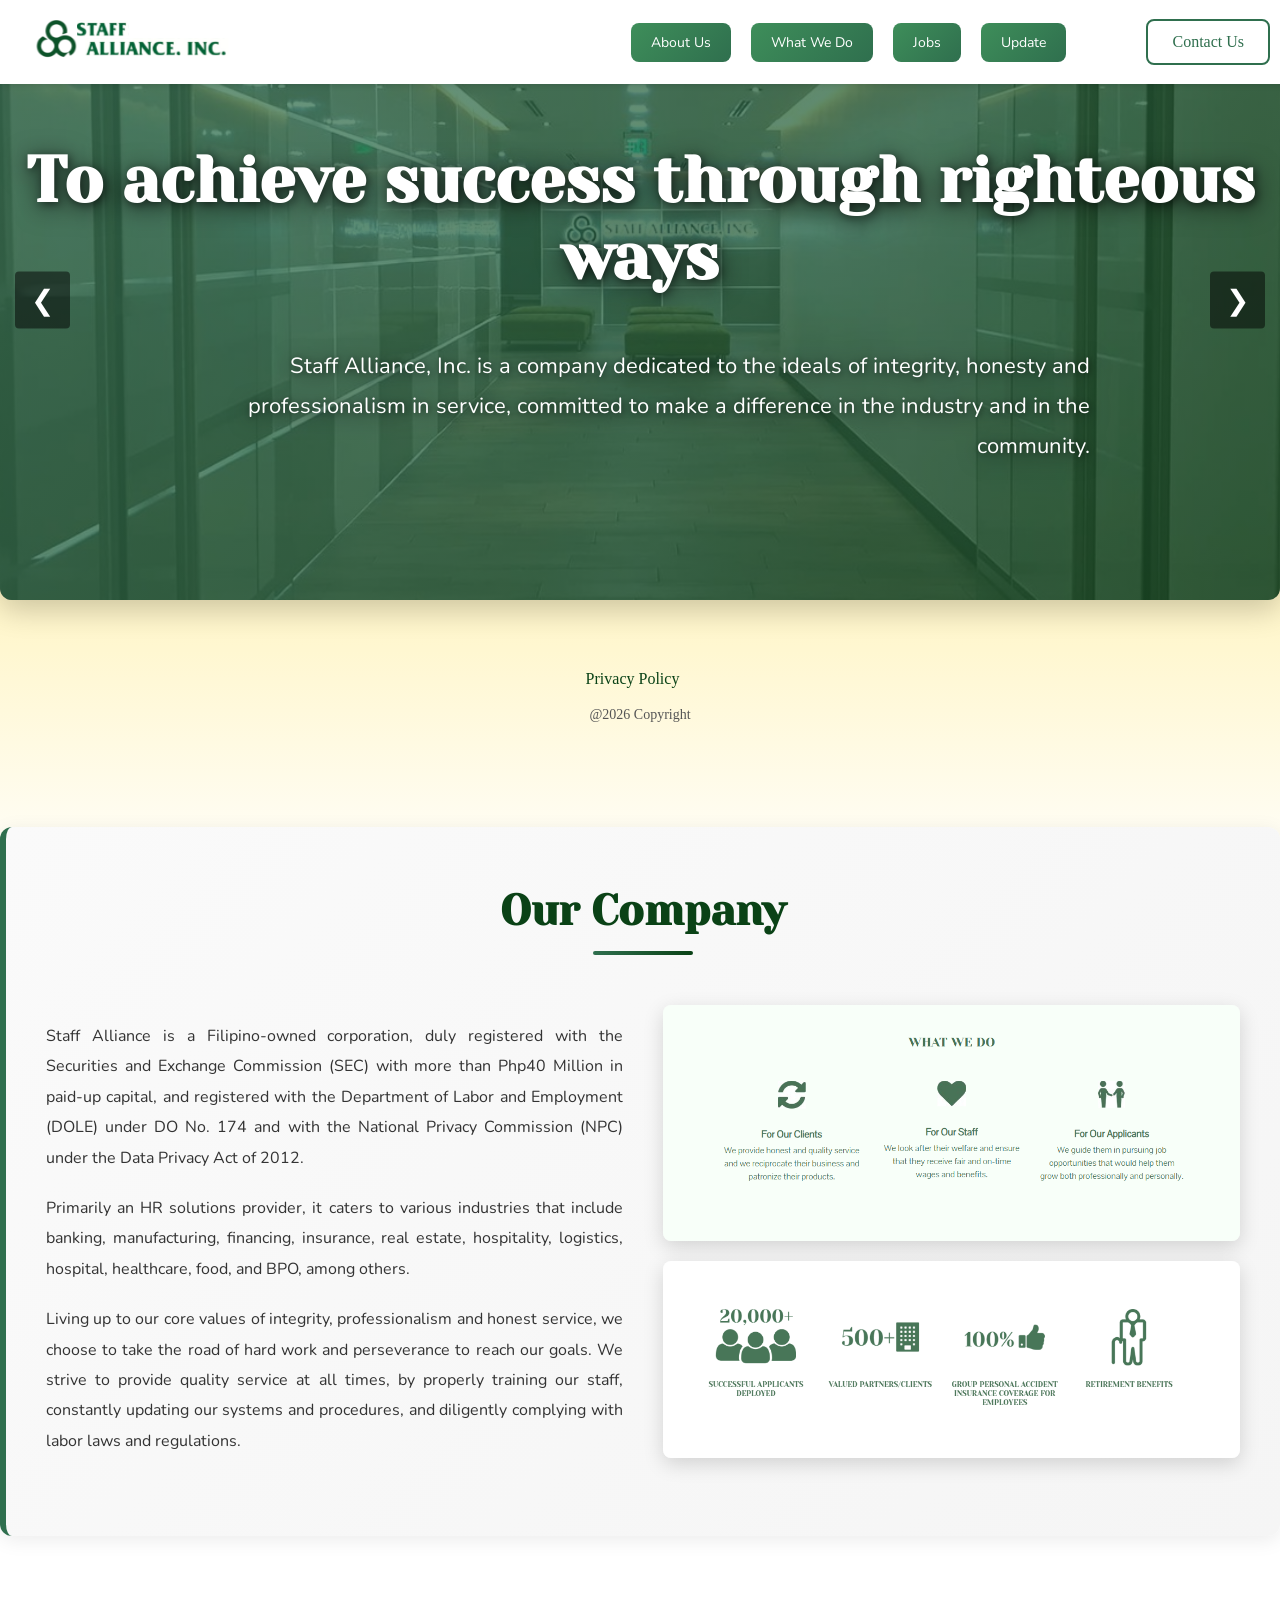
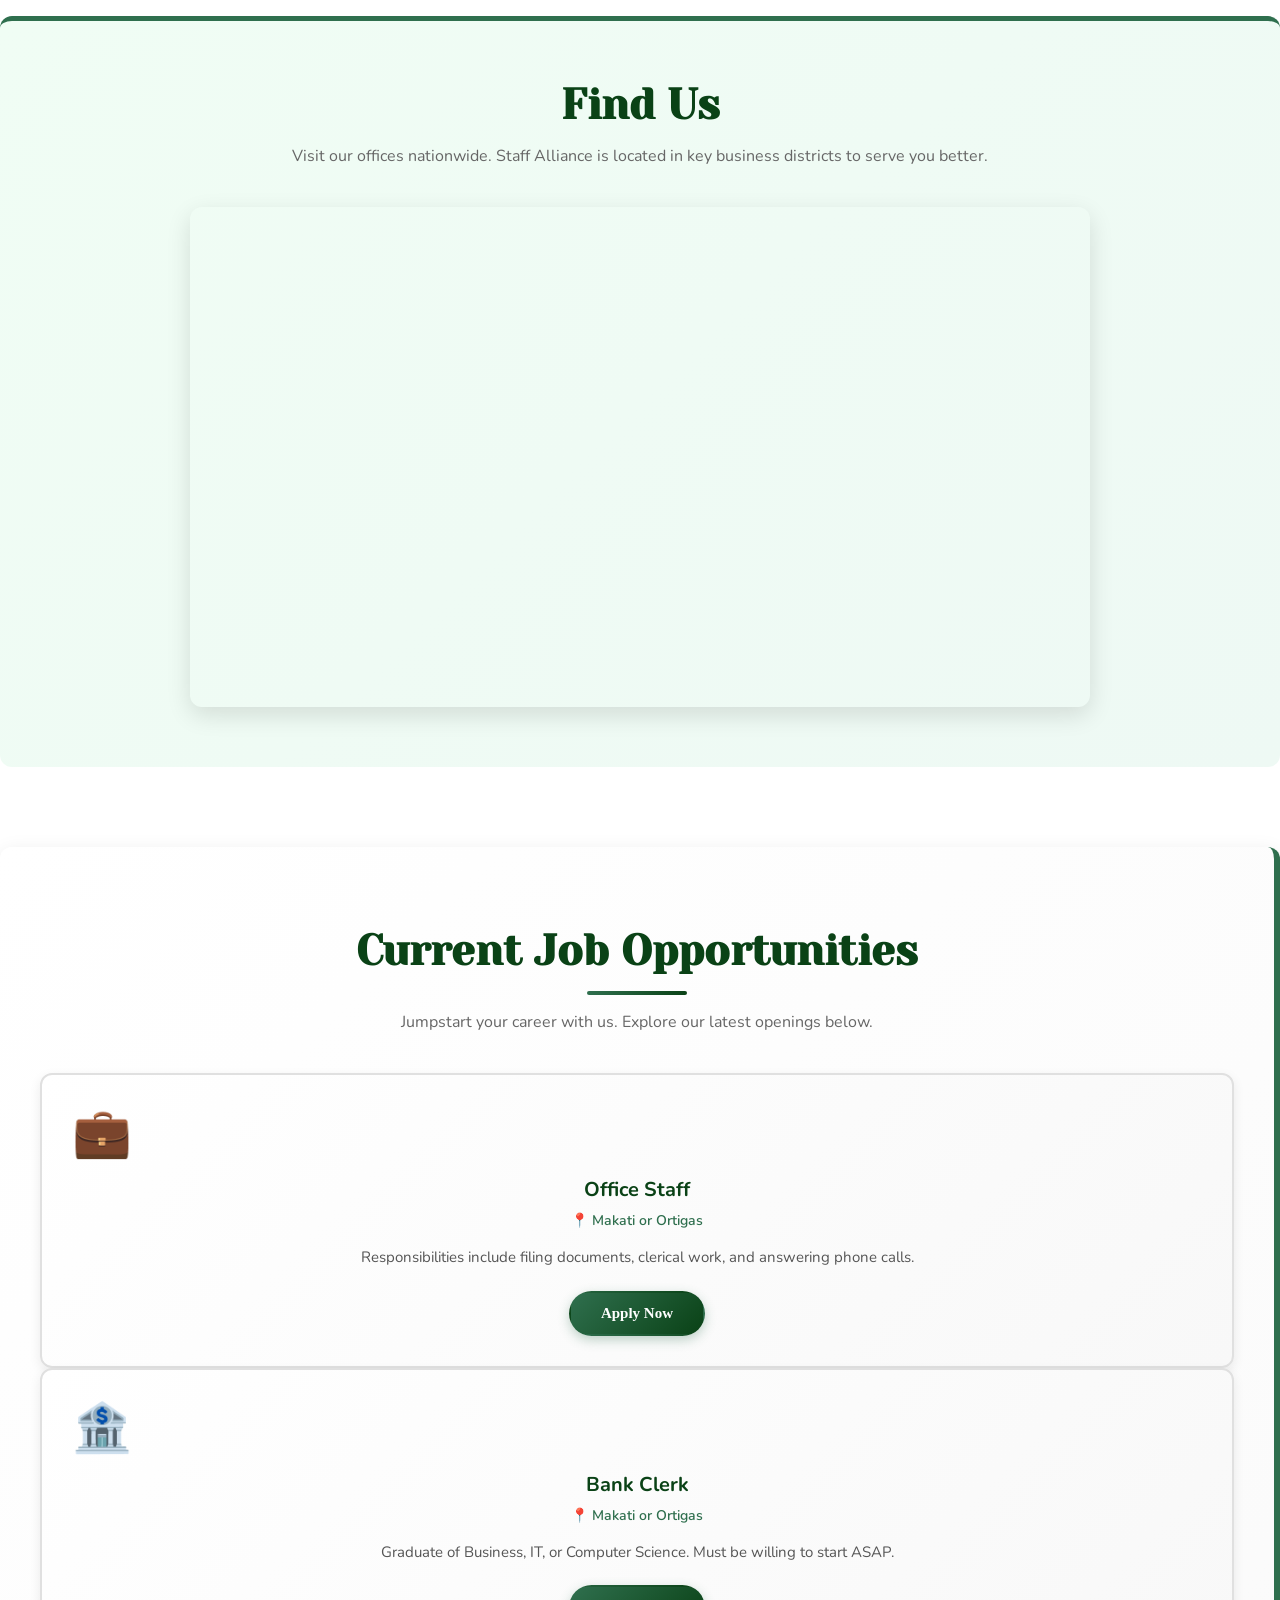
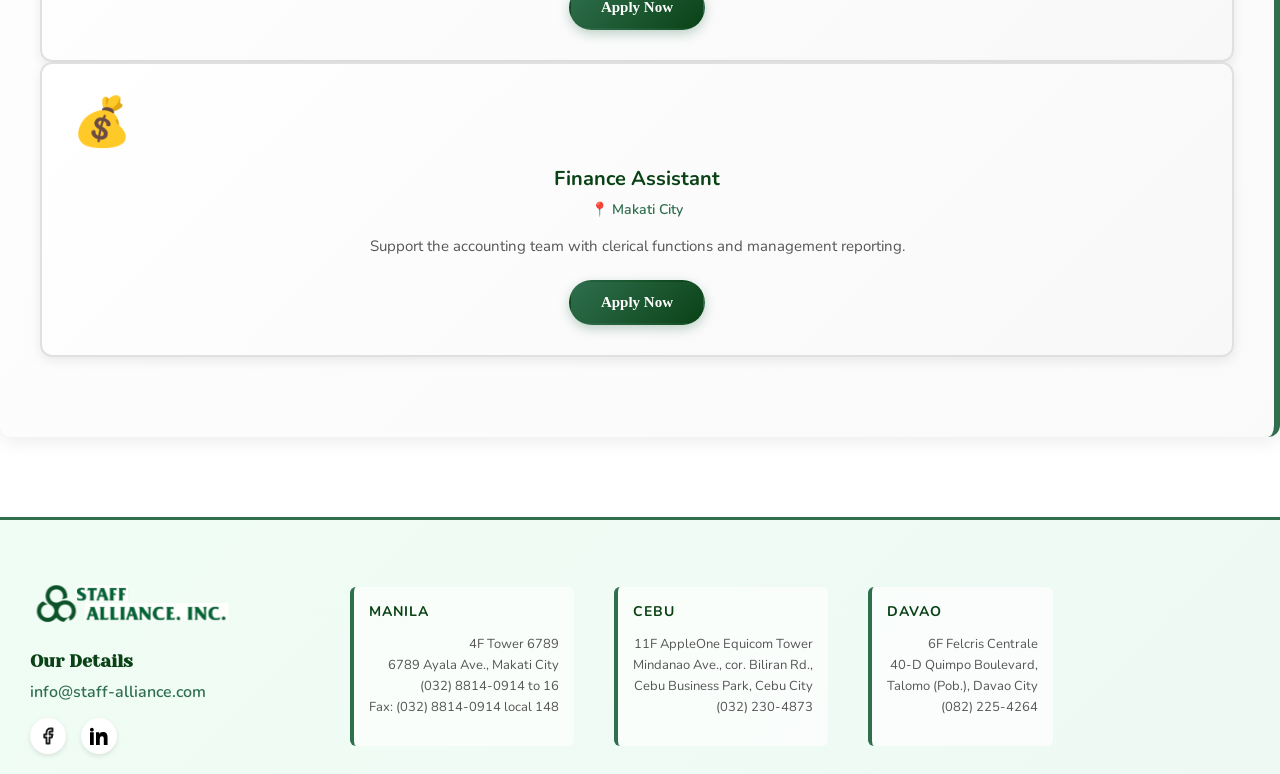
<file: index.html>
<!DOCTYPE html>
<html lang="en">
<head>
<!--imports for fonts & style-->
<link rel="stylesheet" href="style.css">
<link rel="preconnect" href="https://fonts.googleapis.com">
<link rel="preconnect" href="https://fonts.gstatic.com" crossorigin>
<link href="https://fonts.googleapis.com/css2?family=Inter:ital,opsz,wght@0,14..32,100..900;1,14..32,100..900&family=Nunito:ital,wght@0,200..1000;1,200..1000&family=Yeseva+One&display=swap" rel="stylesheet">
<meta charset="UTF-8">
<meta name="viewport" content="width=device-width, initial-scale=1">
<title>Home_Page</title>
<link rel="icon" type="image/x-icon" href="icons/logo.svg">
</head>

<body>
  
<header>
  <a href="home.html" class="logo">
    <img src="icons/StaffAllianceLogo.svg" alt="Staff Alliance Logo" width="200" height="50">
  </a>
  <nav class="navbar">
    <a href="aboutUs.html">About Us</a>
    <a href="whatWeDo.html">What We Do</a>
    <a href="jobs.html">Jobs</a>
    <a href="update.html">Update</a>
    <div class="dropdown">
      <button class="dropbtn contact" onclick="window.location.href='contactUs.html'">Contact Us</button>
      <div class="dropdown-content" style="display: none;">
        <a href="contactUs.html">Apply Now</a>
      </div>
    </div>
  </nav>
</header>

<div class="contenthome animate-on-scroll">

  <div class="hero-carousel animate-on-scroll">
    <button class="carousel-prev">&#10094;</button>
    <div class="carousel-slides">
      <img src="staff-alliance.jpg" class="hero-slide" alt="Staff Alliance">
      <img src="staff-alliance1.png" class="hero-slide" alt="Staff Alliance 1">
      <img src="staff-alliance2.png" class="hero-slide" alt="Staff Alliance 2">
    </div>
    <button class="carousel-next">&#10095;</button>
    <div class="hero-overlay">
      <h1>To achieve success through righteous ways</h1>
      <p>Staff Alliance, Inc. is a company dedicated to the ideals of integrity, honesty and professionalism in service, committed to make a difference in the industry and in the community.</p>
    </div>
  </div>
  <div class="footer-bottom">
    <a href="privacypolicy.html" class="privacy">Privacy Policy</a>
    <p class="copyright">@2026 Copyright</p>
  </div>

  <div class="company-section animate-on-scroll">
    <h2>Our Company</h2>
    <div class="company-content">
      <div class="company-text">
        <p>Staff Alliance is a Filipino-owned corporation, duly registered with the Securities and Exchange Commission (SEC) with more than Php40 Million in paid-up capital, and registered with the Department of Labor and Employment (DOLE) under DO No. 174 and with the National Privacy Commission (NPC) under the Data Privacy Act of 2012.</p>
        
        <p>Primarily an HR solutions provider, it caters to various industries that include banking, manufacturing, financing, insurance, real estate, hospitality, logistics, hospital, healthcare, food, and BPO, among others.</p>

        <p>Living up to our core values of integrity, professionalism and honest service, we choose to take the road of hard work and perseverance to reach our goals. We strive to provide quality service at all times, by properly training our staff, constantly updating our systems and procedures, and diligently complying with labor laws and regulations.</p>
      </div>
      <div class="company-images">
        <img src="photo 1.png" alt="What We Do" class="company-photo">
        <img src="photo 2.png" alt="Our Achievements" class="company-photo">
      </div>
    </div>
  </div>

  <div class="map-section-featured">
    <h2>Find Us</h2>
    <p>Visit our offices nationwide. Staff Alliance is located in key business districts to serve you better.</p>
    <div class="map-widget-container-featured">
      <iframe 
        src="https://www.google.com/maps/embed?pb=!1m18!1m12!1m3!1d3861.6491!2d121.0157!3d14.56192!2m3!1f0!2f0!3f0!3m2!1i1024!2i768!4f13.1!3m3!1m2!1s0x3397c908882512f7%3A0x5ff193e20efc380d!2sStaff%20Alliance%2C%20Inc.%20-%206789%20Ayala%20Ave%2C%20Makati%2C%201226%20Metro%20Manila!5e0!3m2!1sen!2sph!4v1709427000000"
        allowfullscreen="" 
        loading="lazy">
      </iframe>
    </div>
  </div>

  <div class="jobs-section-home animate-on-scroll">
    <h2>Current Job Opportunities</h2>
    <p>Jumpstart your career with us. Explore our latest openings below.</p>
    <div class="jobs-grid">
      <div class="job-card-home">
        <div class="job-icon">💼</div>
        <h3>Office Staff</h3>
        <span class="job-location-home">📍 Makati or Ortigas</span>
        <p>Responsibilities include filing documents, clerical work, and answering phone calls.</p>
        <a href="jobs.html" class="apply-btn-home">Apply Now</a>
      </div>
      <div class="job-card-home">
        <div class="job-icon">🏦</div>
        <h3>Bank Clerk</h3>
        <span class="job-location-home">📍 Makati or Ortigas</span>
        <p>Graduate of Business, IT, or Computer Science. Must be willing to start ASAP.</p>
        <a href="jobs.html" class="apply-btn-home">Apply Now</a>
      </div>
      <div class="job-card-home">
        <div class="job-icon">💰</div>
        <h3>Finance Assistant</h3>
        <span class="job-location-home">📍 Makati City</span>
        <p>Support the accounting team with clerical functions and management reporting.</p>
        <a href="jobs.html" class="apply-btn-home">Apply Now</a>
      </div>
    </div>
  </div>
</div>

<script>
  (function(){
    let heroIndex = 0;
    const heroSlides = document.querySelectorAll('.hero-carousel .hero-slide');
    const showHero = (n) => {
      heroSlides.forEach((s,i)=> s.style.display = i===n ? 'block' : 'none');
    };
    const nextHero = () => { heroIndex = (heroIndex + 1) % heroSlides.length; showHero(heroIndex); };
    const prevHero = () => { heroIndex = (heroIndex - 1 + heroSlides.length) % heroSlides.length; showHero(heroIndex); };
    document.querySelector('.hero-carousel .carousel-next').addEventListener('click', nextHero);
    document.querySelector('.hero-carousel .carousel-prev').addEventListener('click', prevHero);
    showHero(heroIndex);
    setInterval(nextHero, 6000);
  })();
</script>

<footer>
  <div class="footer-main">
    <div class="contact-details">
      <img src="icons/StaffAllianceLogo.svg" alt="Staff Alliance Logo" width="200" height="50">
      <h2>Our Details</h2>
      <a href="mailto:info@staff-alliance.com">info@staff-alliance.com</a>
      <div class="social-footer">
        <a href="https://www.facebook.com/p/Staff-Alliance-Inc-61553129624707/" target="_blank">
          <img src="icons/Facebook.svg" alt="Facebook">
        </a>
        <a href="https://www.linkedin.com/company/staff-alliance-inc-" target="_blank">
          <svg xmlns="http://www.w3.org/2000/svg" width="24" height="24" viewBox="0 0 24 24" fill="#000"><path d="M4.98 3.5C4.98 4.88 3.87 6 2.5 6S0 4.88 0 3.5 1.12 1 2.5 1 4.98 2.12 4.98 3.5zM0 24V7h5v17H0zm7.5-17h4.8v2.3h.1c.7-1.3 2.4-2.6 4.9-2.6 5.2 0 6.1 3.4 6.1 7.9V24h-5v-7.7c0-1.8 0-4.1-2.5-4.1s-2.9 2-2.9 4v7.8h-5V7z"/></svg>
        </a>
      </div>
      
    </div>
    <div class="locations">
      <div class="location">
        <h3>MANILA</h3>
        <p>4F Tower 6789<br>6789 Ayala Ave., Makati City<br>(032) 8814-0914 to 16<br>Fax: (032) 8814-0914 local 148</p>
      </div>
      <div class="location">
        <h3>CEBU</h3>
        <p>11F AppleOne Equicom Tower<br>Mindanao Ave., cor. Biliran Rd.,<br>Cebu Business Park, Cebu City<br>(032) 230-4873</p>
      </div>
      <div class="location">
        <h3>DAVAO</h3>
        <p>6F Felcris Centrale<br>40-D Quimpo Boulevard,<br>Talomo (Pob.), Davao City<br>(082) 225-4264</p>
      </div>
    </div>
  </div>

</footer>

<script src="script.js"></script>
</body>
</html>
</file>
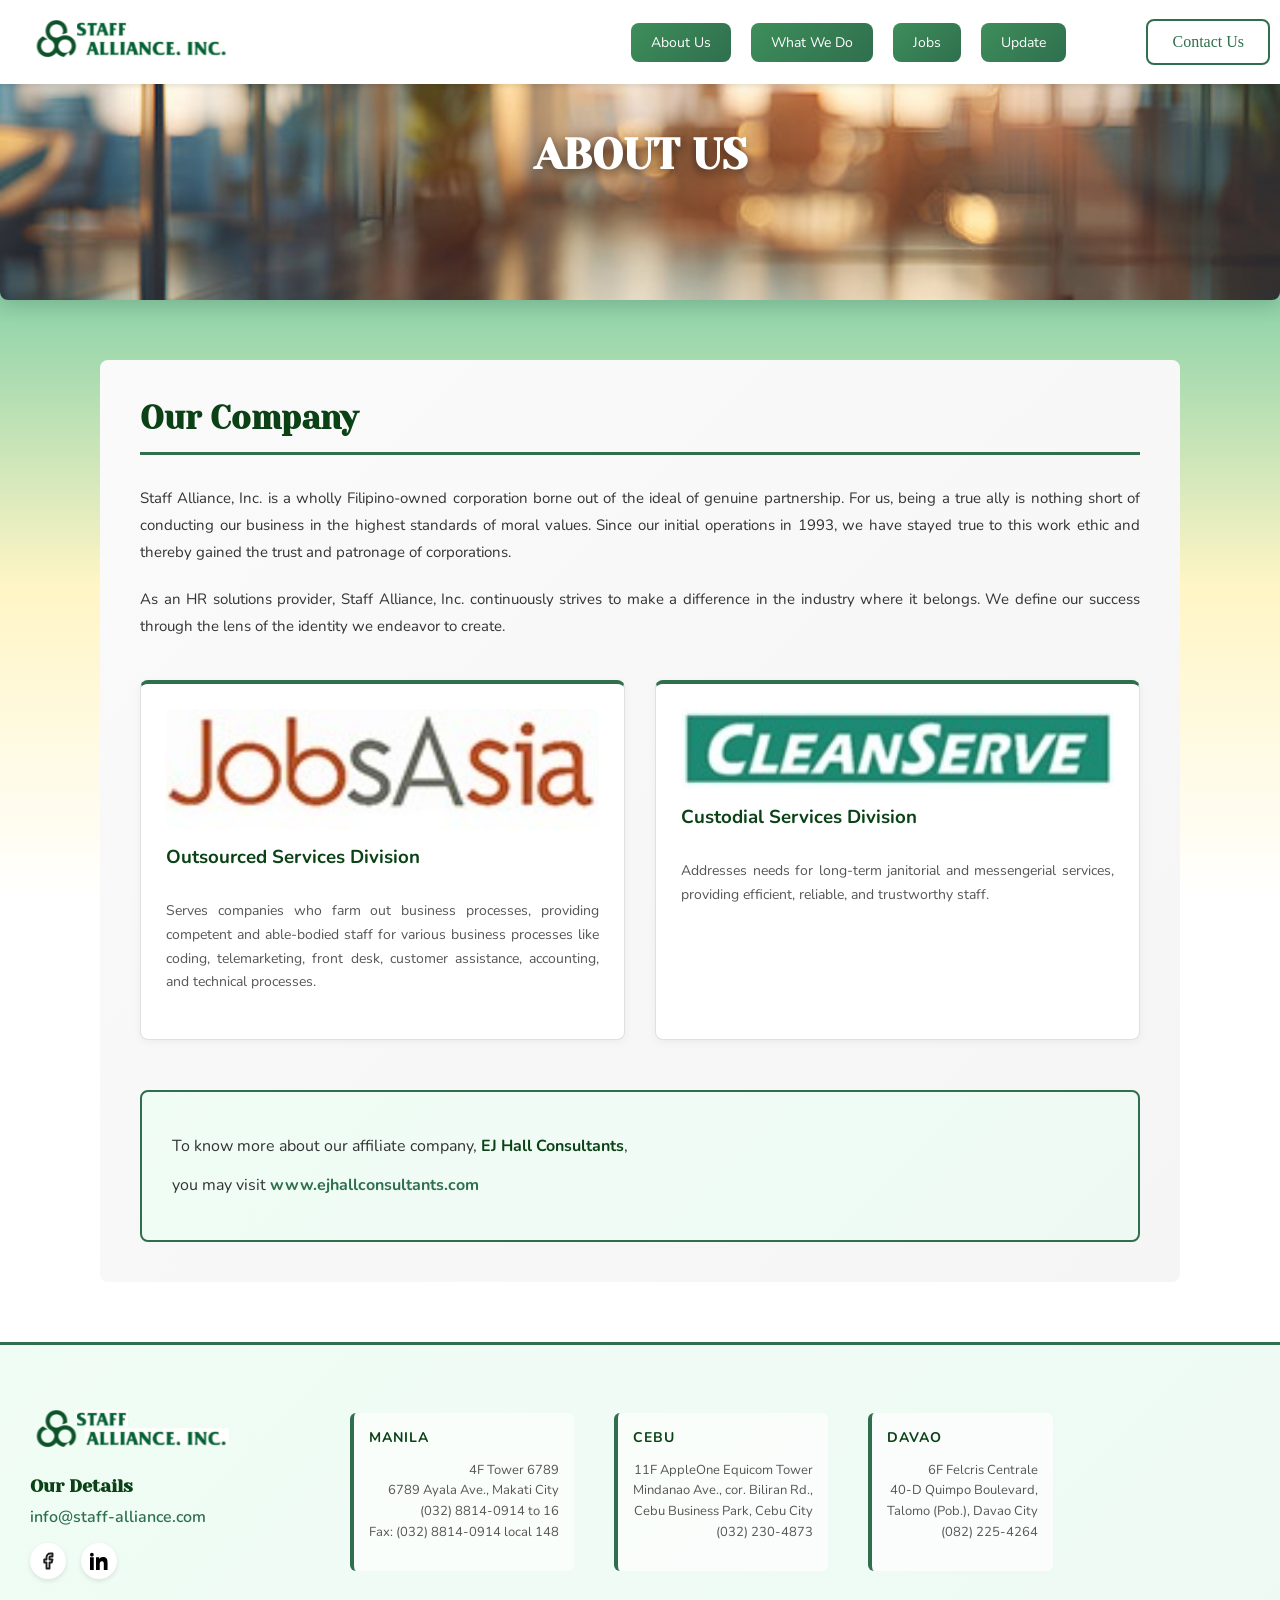
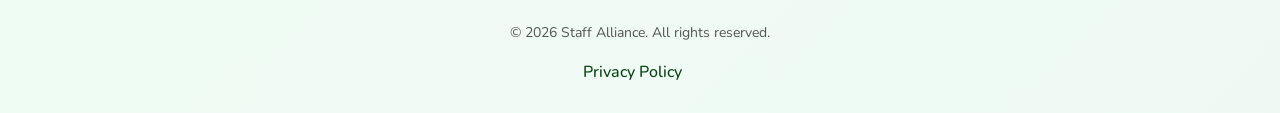
<file: aboutUs.html>
<!DOCTYPE html>
<html lang="en">
<head>
<link rel="stylesheet" href="style.css">
<link rel="preconnect" href="https://fonts.googleapis.com">
<link rel="preconnect" href="https://fonts.gstatic.com" crossorigin>
<link href="https://fonts.googleapis.com/css2?family=Inter:ital,opsz,wght@0,14..32,100..900;1,14..32,100..900&family=Nunito:ital,wght@0,200..1000;1,200..1000&family=Yeseva+One&display=swap" rel="stylesheet">
<meta charset="UTF-8">
<meta name="viewport" content="width=device-width, initial-scale=1">
<title>Home_Page</title>
<link rel="icon" type="image/x-icon" href="icons/logo.svg">
</head>

<body>
<header>
  <a href="home.html" class="logo">
    <img src="icons/StaffAllianceLogo.svg" alt="Staff Alliance Logo" width="200" height="50">
  </a>
  <nav class="navbar">
    <a href="aboutUs.html">About Us</a>
    <a href="whatWeDo.html">What We Do</a>
    <a href="jobs.html">Jobs</a>
    <a href="update.html">Update</a>
    <div class="dropdown">
      <button class="dropbtn contact" onclick="window.location.href='contactUs.html'">Contact Us</button>
      <div class="dropdown-content" style="display: none;">
        <a href="contactUs.html">Apply Now</a>
      </div>
    </div>
  </nav>
</header>


<div class="about-carousel animate-on-scroll">
  <div class="carousel-slides">
    <img src="aboutus2.jpg" class="about-slide" alt="About Us 2">
    <img src="aboutus3.jpg" class="about-slide" alt="About Us 3">
  </div>
  <div class="about-overlay">
    <h2>ABOUT US</h2>
  </div>
</div>

<script>
  (function(){
    let aboutIndex = 0;
    const slideNodes = Array.from(document.querySelectorAll('.about-carousel .about-slide'));

    const slides = slideNodes.filter(img => img && img.getAttribute('src'));


    slides.forEach(s => { s.style.display = 'none'; });


    slides.forEach((img, idx) => {
      img.addEventListener('error', () => {
        img.style.display = 'none';
        slides.splice(slides.indexOf(img), 1);
        if (aboutIndex >= slides.length) aboutIndex = 0;
      });
    });

    const showAbout = (n) => {
      if (!slides.length) return;
      slides.forEach((s,i)=> s.style.display = i===n ? 'block' : 'none');
    };

    const nextAbout = () => { if (!slides.length) return; aboutIndex = (aboutIndex + 1) % slides.length; showAbout(aboutIndex); };
    const prevAbout = () => { if (!slides.length) return; aboutIndex = (aboutIndex - 1 + slides.length) % slides.length; showAbout(aboutIndex); };

    const nextBtn = document.querySelector('.about-carousel .carousel-next');
    const prevBtn = document.querySelector('.about-carousel .carousel-prev');
    if (nextBtn) nextBtn.addEventListener('click', nextAbout);
    if (prevBtn) prevBtn.addEventListener('click', prevAbout);

    const initShow = () => { if (slides.length) showAbout(aboutIndex); };

    const loadPromises = slides.map(img => new Promise(resolve => {
      if (img.complete) return resolve();
      img.addEventListener('load', resolve);
      img.addEventListener('error', resolve);
    }));

    Promise.all(loadPromises).then(initShow);
    setInterval(nextAbout, 6000);
  })();
</script>

<div class="about-main animate-on-scroll">
    <h2>Our Company</h2>
    <p>Staff Alliance, Inc. is a wholly Filipino-owned corporation borne out of the ideal of genuine partnership. For us, being a true ally is nothing short of conducting our business in the highest standards of moral values. Since our initial operations in 1993, we have stayed true to this work ethic and thereby gained the trust and patronage of corporations.</p>
    
    <p>As an HR solutions provider, Staff Alliance, Inc. continuously strives to make a difference in the industry where it belongs. We define our success through the lens of the identity we endeavor to create.</p>

    <div class="division-box">
        <div class="division">
            <img src="jobasia.jpg" alt="Outsourced Services" class="division-img">
            <h3>Outsourced Services Division</h3>
            <p>Serves companies who farm out business processes, providing competent and able-bodied staff for various business processes like coding, telemarketing, front desk, customer assistance, accounting, and technical processes.</p>
        </div>
        <div class="division">
            <img src="cleanserve.jpg" alt="Custodial Services" class="division-img">
            <h3>Custodial Services Division</h3>
            <p>Addresses needs for long-term janitorial and messengerial services, providing efficient, reliable, and trustworthy staff.</p>
        </div>
    </div>

    <div class="affiliate-section">
        <p>To know more about our affiliate company, <strong>EJ Hall Consultants</strong>,</p>
        <p>you may visit <a href="http://www.ejhallconsultants.com" target="_blank" class="affiliate-link">www.ejhallconsultants.com</a></p>
    </div>
</div>

<footer>
  <div class="footer-main">
    <div class="contact-details">
      <img src="icons/StaffAllianceLogo.svg" alt="Staff Alliance Logo" width="200" height="50">
      <h2>Our Details</h2>
      <a href="mailto:info@staff-alliance.com">info@staff-alliance.com</a>
      <div class="social-footer">
        <a href="https://www.facebook.com/p/Staff-Alliance-Inc-61553129624707/" target="_blank">
          <img src="icons/Facebook.svg" alt="Facebook">
        </a>
        <a href="https://www.linkedin.com/company/staff-alliance-inc-" target="_blank">
          <svg xmlns="http://www.w3.org/2000/svg" width="24" height="24" viewBox="0 0 24 24" fill="#000"><path d="M4.98 3.5C4.98 4.88 3.87 6 2.5 6S0 4.88 0 3.5 1.12 1 2.5 1 4.98 2.12 4.98 3.5zM0 24V7h5v17H0zm7.5-17h4.8v2.3h.1c.7-1.3 2.4-2.6 4.9-2.6 5.2 0 6.1 3.4 6.1 7.9V24h-5v-7.7c0-1.8 0-4.1-2.5-4.1s-2.9 2-2.9 4v7.8h-5V7z"/></svg>
        </a>
      </div>
    </div>

    <div class="locations">
      <div class="location">
        <h3>MANILA</h3>
        <p>4F Tower 6789<br>6789 Ayala Ave., Makati City<br>(032) 8814-0914 to 16<br>Fax: (032) 8814-0914 local 148</p>
      </div>
      <div class="location">
        <h3>CEBU</h3>
        <p>11F AppleOne Equicom Tower<br>Mindanao Ave., cor. Biliran Rd.,<br>Cebu Business Park, Cebu City<br>(032) 230-4873</p>
      </div>
      <div class="location">
        <h3>DAVAO</h3>
        <p>6F Felcris Centrale<br>40-D Quimpo Boulevard,<br>Talomo (Pob.), Davao City<br>(082) 225-4264</p>
      </div>
    </div>
  </div>

  <div class="footer-bottom">
    <p>© 2026 Staff Alliance. All rights reserved.</p>
    <a href="#">Privacy Policy</a>
  </div>
</footer>

<script src="script.js"></script>
</body>
</html>
</file>
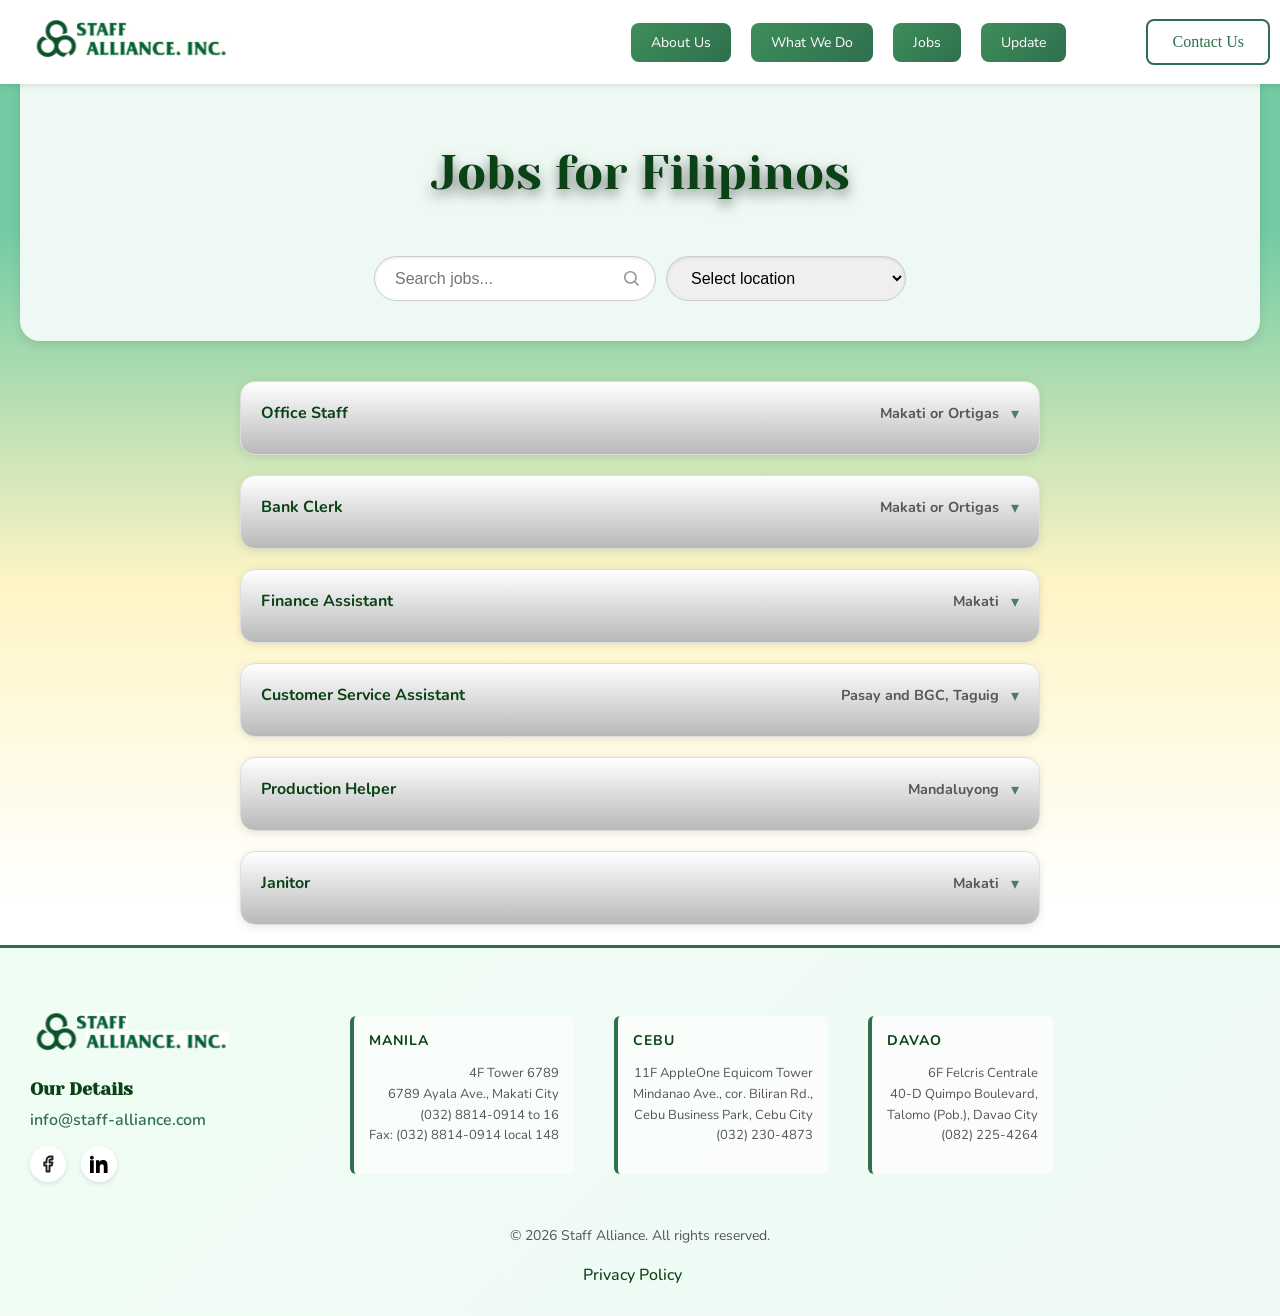
<file: jobs.html>
<!DOCTYPE html>
<html lang="en">
<head>
<link rel="stylesheet" href="style.css">
<link rel="preconnect" href="https://fonts.googleapis.com">
<link rel="preconnect" href="https://fonts.gstatic.com" crossorigin>
<link href="https://fonts.googleapis.com/css2?family=Inter:ital,opsz,wght@0,14..32,100..900;1,14..32,100..900&family=Nunito:ital,wght@0,200..1000;1,200..1000&family=Yeseva+One&display=swap" rel="stylesheet">
<meta charset="UTF-8">
<meta name="viewport" content="width=device-width, initial-scale=1">
<title>Home_Page</title>
<link rel="icon" type="image/x-icon" href="icons/logo.svg">
</head>
<body>

<header>
  <a href="home.html" class="logo">
    <img src="icons/StaffAllianceLogo.svg" alt="Staff Alliance Logo" width="200" height="50">
  </a>
  <nav class="navbar">
    <a href="aboutUs.html">About Us</a>
    <a href="whatWeDo.html">What We Do</a>
    <a href="jobs.html">Jobs</a>
    <a href="update.html">Update</a>
    <div class="dropdown">
      <button class="dropbtn contact" onclick="window.location.href='contactUs.html'">Contact Us</button>
      <div class="dropdown-content" style="display: none;">
        <a href="contactUs.html">Apply Now</a>
      </div>
    </div>
  </nav>
</header>

<div class="job-search-section animate-on-scroll">
  <h1 id="jobs-heading">Jobs for Filipinos</h1>
  <div class="job-search">
    <input type="text" placeholder="Search jobs...">
    <select id="location-filter">
      <option value="">Select location</option>
      <option value="makati">Makati</option>
      <option value="ortigas">Ortigas</option>
      <option value="pasay">Pasay</option>
      <option value="bgc">BGC</option>
      <option value="mandaluyong">Mandaluyong</option>
    </select>
  </div>
</div> 

<div class="job-grid animate-on-scroll">
  <div class="job-box" data-locations="makati,ortigas" data-job="Office Staff">
    <div class="job-summary">
      <span class="job-title">Office Staff</span>
      <span class="job-location">Makati or Ortigas</span>
    </div>
    <div class="job-details">
      <h4>Job Responsibilities   
      </h4>
      <ul>
        <li>Filing of documents</li>
        <li>Performing clerical works</li>
        <li>Answering phone calls</li>
      </ul>
      <h4>Job Qualifications:</h4>
      <ul>
        <li>A graduate of a Bachelor’s Degree in Business Administration, Information Technology or Computer Science</li>
        <li>Willing to work in Ortigas or Makati</li>
        <li>Willing to render overtime</li>
        <li>Willing to accept minimum wage – PHP537/day</li>
        <li>Can start as soon as possible</li>
      </ul>
      <div style="text-align: right; margin-top: 15px;">
        <a href="apply.html?job=Office Staff" class="apply-job-btn">Apply Now</a>
      </div>
    </div>
  </div>
  <div class="job-box" data-locations="makati,ortigas" data-job="Bank Clerk">
    <div class="job-summary">
      <span class="job-title">Bank Clerk</span>
      <span class="job-location">Makati or Ortigas</span>
    </div>
    <div class="job-details">
      <h4>Job Responsibilities:</h4>
      <ul>
        <li>Filing of documents</li>
        <li>Performing clerical works</li>
        <li>Answering phone calls</li>
      </ul>
      <h4>Job Qualifications:</h4>
      <ul>
        <li>A graduate of a Bachelor’s Degree in Business Administration, Information Technology or Computer Science</li>
        <li>Willing to work in Ortigas or Makati</li>
        <li>Willing to render overtime</li>
        <li>Willing to accept minimum wage – PHP537/day</li>
        <li>Can start as soon as possible</li>
      </ul>
      <div style="text-align: right; margin-top: 15px;">
        <a href="apply.html?job=Bank Clerk" class="apply-job-btn">Apply Now</a>
      </div>
    </div>
  </div>
  <div class="job-box" data-locations="makati" data-job="Finance Assistant">
    <div class="job-summary">
      <span class="job-title">Finance Assistant</span>
      <span class="job-location">Makati</span>
    </div>
    <div class="job-details">
      <h4>Job Responsibilities:</h4>
      <ul>
        <li>Assist the Accounting Team in performing accounting tasks and clerical functions</li>
      </ul>
      <h4>Job Qualifications:</h4>
      <ul>
        <li>A graduate of a Bachelor's Degree in any Accounting related course i.e. Accounting Technology, Management Accounting or Financial Accounting or Financial Management</li>
        <li>Willing to work in Makati</li>
        <li>Willing to render overtime</li>
        <li>Can start as soon as possible</li>
      </ul>
      <div style="text-align: right; margin-top: 15px;">
        <a href="apply.html?job=Finance Assistant" class="apply-job-btn">Apply Now</a>
      </div>
    </div>
  </div>
  <div class="job-box" data-locations="pasay,bgc,taguig" data-job="Customer Service Assistant">
    <div class="job-summary">
      <span class="job-title">Customer Service Assistant</span>
      <span class="job-location">Pasay and BGC, Taguig</span>
    </div>
    <div class="job-details">
      <h4>Job Responsibilities:</h4>
      <ul>
        <li>Assist in customer and client concerns</li>
        <li>Answer phone calls to resolve the said concerns</li>
        <li>Document what transpired during the call</li>
      </ul>
      <h4>Job Qualifications:</h4>
      <ul>
        <li>A graduate of any Bachelor’s Degree or Associate’s Degree</li>
        <li>High School graduates and College undergrads may also be accepted</li>
        <li>Vacancies available in Pasay, or BGC</li>
        <li>Willing to render overtime</li>
        <li>Can start as soon as possible</li>
      </ul>
      <div style="text-align: right; margin-top: 15px;">
        <a href="apply.html?job=Customer Service Assistant" class="apply-job-btn">Apply Now</a>
      </div>
    </div>
  </div>
  <div class="job-box" data-locations="mandaluyong" data-job="Production Helper">
    <div class="job-summary">
      <span class="job-title">Production Helper</span>
      <span class="job-location">Mandaluyong</span>
    </div>
    <div class="job-details">
      <h4>Job Responsibilities:</h4>
      <ul>
        <li>Help in the production of pastries, bread and food products</li>
        <li>Carry boxes and equipment needed for production</li>
      </ul>
      <h4>Job Qualifications:</h4>
      <ul>
        <li>At least a High School graduate</li>
        <li>Willing to work in Mandaluyong</li>
        <li>Willing to render overtime</li>
        <li>Can start as soon as possible</li>
      </ul>
      <div style="text-align: right; margin-top: 15px;">
        <a href="apply.html?job=Production Helper" class="apply-job-btn">Apply Now</a>
      </div>
    </div>
  </div>
  <div class="job-box" data-locations="makati" data-job="Janitor">
    <div class="job-summary">
      <span class="job-title">Janitor</span>
      <span class="job-location">Makati</span>
    </div>
    <div class="job-details">
      <h4>Job Responsibilities:</h4>
      <ul>
        <li>Clean the office / area by mopping and/or using cleaning materials</li>
        <li>Take out the garbage and empty bins and cans</li>
        <li>Perform messengerial duties if needed</li>
      </ul>
      <h4>Job Qualifications:</h4>
      <ul>
        <li>At least a High School graduate</li>
        <li>Willing to work in Makati</li>
        <li>Willing to render overtime</li>
        <li>Can start as soon as possible</li>
      </ul>
      <div style="text-align: right; margin-top: 15px;">
        <a href="apply.html?job=Janitor" class="apply-job-btn">Apply Now</a>
      </div>
    </div>
  </div>
</div> 

<footer>
  <div class="footer-main">
    <div class="contact-details">
      <img src="icons/StaffAllianceLogo.svg" alt="Staff Alliance Logo" width="200" height="50">
      <h2>Our Details</h2>
      <a href="mailto:info@staff-alliance.com">info@staff-alliance.com</a>
      <div class="social-footer">
        <a href="https://www.facebook.com/p/Staff-Alliance-Inc-61553129624707/" target="_blank">
          <img src="icons/Facebook.svg" alt="Facebook">
        </a>
        <a href="https://www.linkedin.com/company/staff-alliance-inc-" target="_blank">
          <svg xmlns="http://www.w3.org/2000/svg" width="24" height="24" viewBox="0 0 24 24" fill="#000"><path d="M4.98 3.5C4.98 4.88 3.87 6 2.5 6S0 4.88 0 3.5 1.12 1 2.5 1 4.98 2.12 4.98 3.5zM0 24V7h5v17H0zm7.5-17h4.8v2.3h.1c.7-1.3 2.4-2.6 4.9-2.6 5.2 0 6.1 3.4 6.1 7.9V24h-5v-7.7c0-1.8 0-4.1-2.5-4.1s-2.9 2-2.9 4v7.8h-5V7z"/></svg>
        </a>
      </div>
    </div>

    <div class="locations">
      <div class="location">
        <h3>MANILA</h3>
        <p>4F Tower 6789<br>6789 Ayala Ave., Makati City<br>(032) 8814-0914 to 16<br>Fax: (032) 8814-0914 local 148</p>
      </div>
      <div class="location">
        <h3>CEBU</h3>
        <p>11F AppleOne Equicom Tower<br>Mindanao Ave., cor. Biliran Rd.,<br>Cebu Business Park, Cebu City<br>(032) 230-4873</p>
      </div>
      <div class="location">
        <h3>DAVAO</h3>
        <p>6F Felcris Centrale<br>40-D Quimpo Boulevard,<br>Talomo (Pob.), Davao City<br>(082) 225-4264</p>
      </div>
    </div>
  </div>

  <div class="footer-bottom">
    <p>© 2026 Staff Alliance. All rights reserved.</p>
    <a href="#">Privacy Policy</a>
  </div>
</footer>

<script src="script.js"></script>
</body>
</html>
</file>
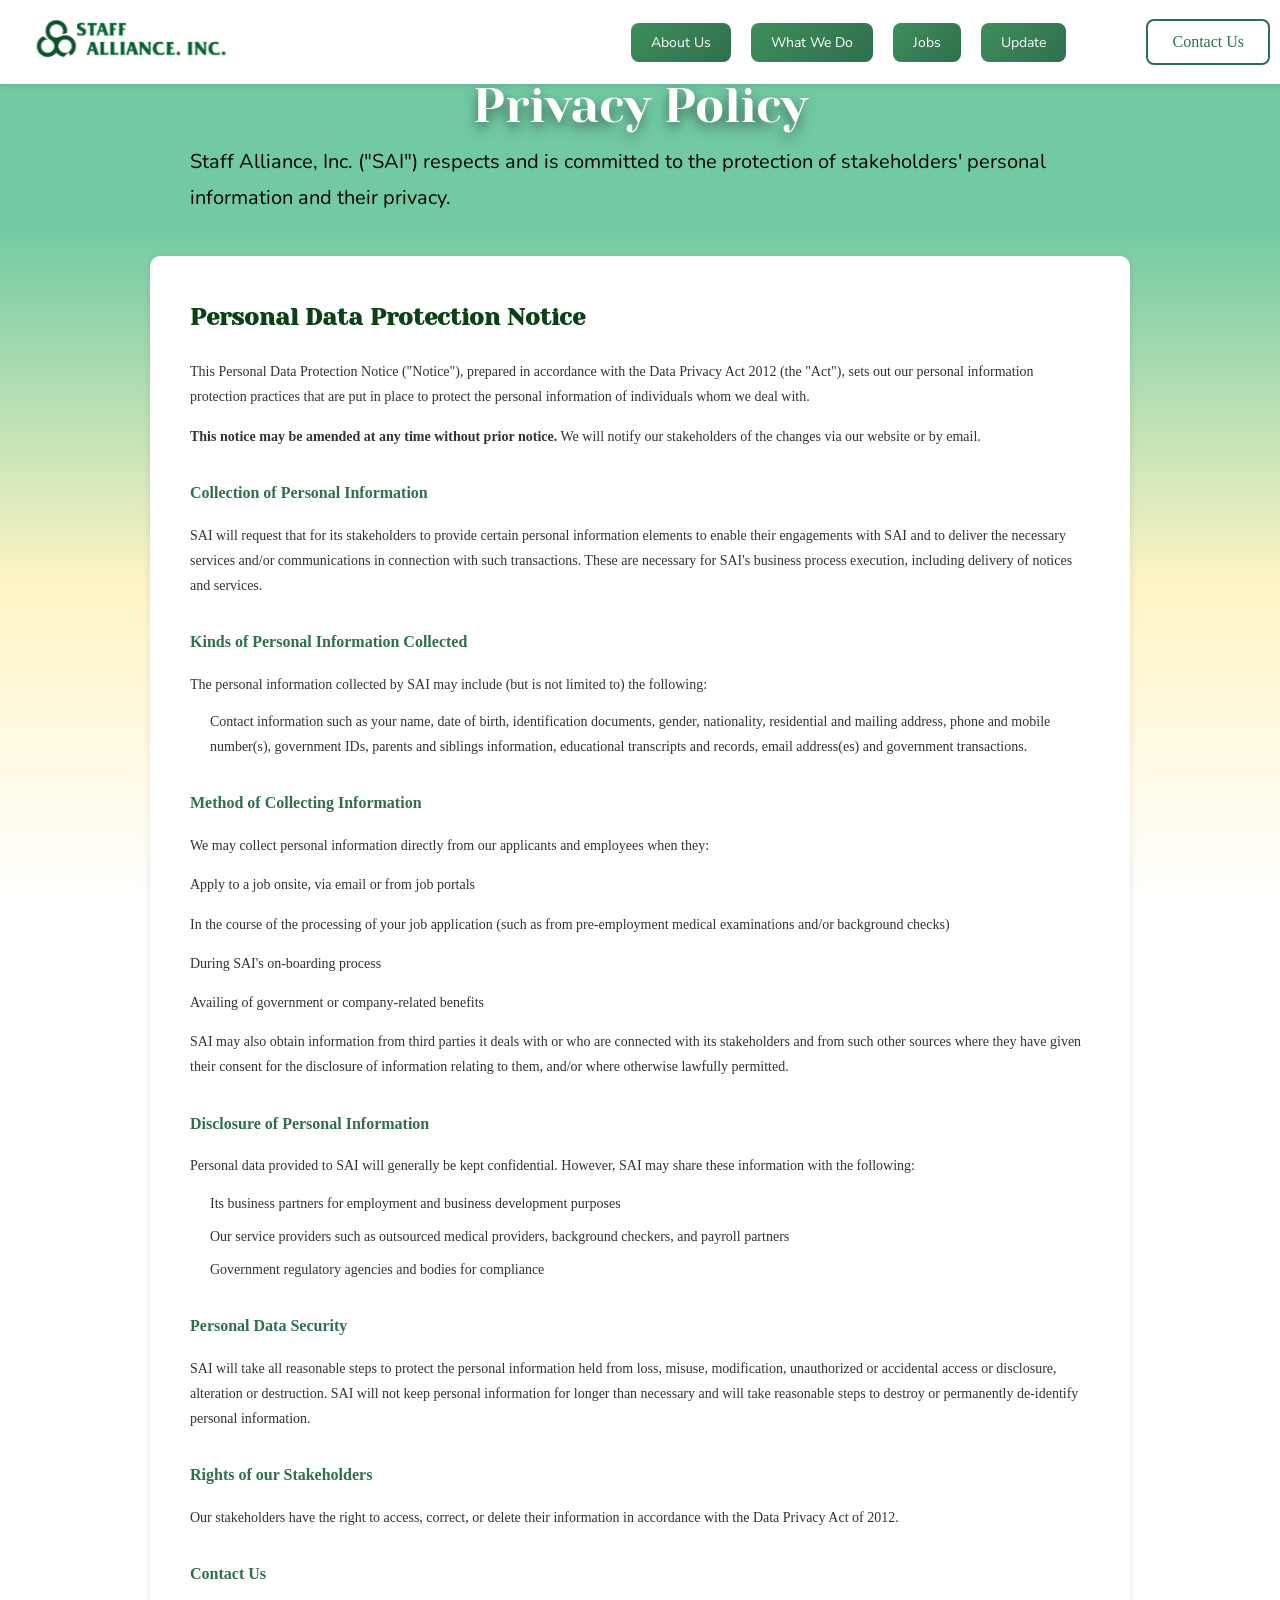
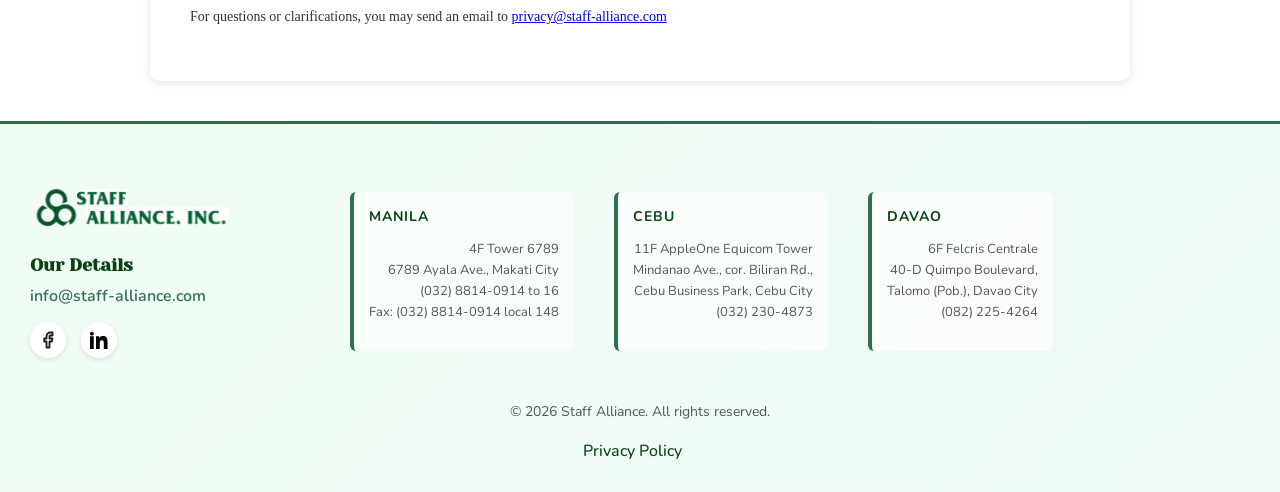
<file: privacypolicy.html>
<!DOCTYPE html>
<html lang="en">
<head>
<link rel="stylesheet" href="style.css">
<link rel="preconnect" href="https://fonts.googleapis.com">
<link rel="preconnect" href="https://fonts.gstatic.com" crossorigin>
<link href="https://fonts.googleapis.com/css2?family=Inter:ital,opsz,wght@0,14..32,100..900;1,14..32,100..900&family=Nunito:ital,wght@0,200..1000;1,200..1000&family=Yeseva+One&display=swap" rel="stylesheet">
<meta charset="UTF-8">
<meta name="viewport" content="width=device-width, initial-scale=1">
<title>Privacy Policy</title>
<link rel="icon" type="image/x-icon" href="icons/logo.svg">
</head>
<body>

<header>
  <a href="home.html" class="logo">
    <img src="icons/StaffAllianceLogo.svg" alt="Staff Alliance Logo" width="200" height="50">
  </a>
  <nav class="navbar">
    <a href="aboutUs.html">About Us</a>
    <a href="whatWeDo.html">What We Do</a>
    <a href="jobs.html">Jobs</a>
    <a href="update.html">Update</a>
    <div class="dropdown">
      <button class="dropbtn contact" onclick="window.location.href='contactUs.html'">Contact Us</button>
      <div class="dropdown-content" style="display: none;">
        <a href="contactUs.html">Apply Now</a>
      </div>
    </div>
  </nav>
</header>

<div class="content1 animate-on-scroll">
  <h1>Privacy Policy</h1>
  <p>Staff Alliance, Inc. ("SAI") respects and is committed to the protection of stakeholders' personal information and their privacy.</p>
</div>

<div class="privacy-content animate-on-scroll">
  <h2>Personal Data Protection Notice</h2>
  <p>This Personal Data Protection Notice ("Notice"), prepared in accordance with the Data Privacy Act 2012 (the "Act"), sets out our personal information protection practices that are put in place to protect the personal information of individuals whom we deal with.</p>
  
  <p><strong>This notice may be amended at any time without prior notice.</strong> We will notify our stakeholders of the changes via our website or by email.</p>

  <h3>Collection of Personal Information</h3>
  <p>SAI will request that for its stakeholders to provide certain personal information elements to enable their engagements with SAI and to deliver the necessary services and/or communications in connection with such transactions. These are necessary for SAI's business process execution, including delivery of notices and services.</p>

  <h3>Kinds of Personal Information Collected</h3>
  <p>The personal information collected by SAI may include (but is not limited to) the following:</p>
  <ul>
    <li>Contact information such as your name, date of birth, identification documents, gender, nationality, residential and mailing address, phone and mobile number(s), government IDs, parents and siblings information, educational transcripts and records, email address(es) and government transactions.</li>
  </ul>

  <h3>Method of Collecting Information</h3>
  <p>We may collect personal information directly from our applicants and employees when they:</p>
  
    <p>Apply to a job onsite, via email or from job portals</p>
    <p>In the course of the processing of your job application (such as from pre-employment medical examinations and/or background checks)</p>
    <p>During SAI's on-boarding process</p>
    <p>Availing of government or company-related benefits</p>
  
  <p>SAI may also obtain information from third parties it deals with or who are connected with its stakeholders and from such other sources where they have given their consent for the disclosure of information relating to them, and/or where otherwise lawfully permitted.</p>

  <h3>Disclosure of Personal Information</h3>
  <p>Personal data provided to SAI will generally be kept confidential. However, SAI may share these information with the following:</p>
  <ul>
    <li>Its business partners for employment and business development purposes</li>
    <li>Our service providers such as outsourced medical providers, background checkers, and payroll partners</li>
    <li>Government regulatory agencies and bodies for compliance</li>
  </ul>

  <h3>Personal Data Security</h3>
  <p>SAI will take all reasonable steps to protect the personal information held from loss, misuse, modification, unauthorized or accidental access or disclosure, alteration or destruction. SAI will not keep personal information for longer than necessary and will take reasonable steps to destroy or permanently de-identify personal information.</p>

  <h3>Rights of our Stakeholders</h3>
  <p>Our stakeholders have the right to access, correct, or delete their information in accordance with the Data Privacy Act of 2012.</p>

  <h3>Contact Us</h3>
  <p>For questions or clarifications, you may send an email to <a href="mailto:privacy@staff-alliance.com">privacy@staff-alliance.com</a></p>
</div>

<footer>
  <div class="footer-main">
    <div class="contact-details">
      <img src="icons/StaffAllianceLogo.svg" alt="Staff Alliance Logo" width="200" height="50">
      <h2>Our Details</h2>
      <a href="mailto:info@staff-alliance.com">info@staff-alliance.com</a>
      <div class="social-footer">
        <a href="https://www.facebook.com/p/Staff-Alliance-Inc-61553129624707/" target="_blank">
          <img src="icons/Facebook.svg" alt="Facebook">
        </a>
        <a href="https://www.linkedin.com/company/staff-alliance-inc-" target="_blank">
          <svg xmlns="http://www.w3.org/2000/svg" width="24" height="24" viewBox="0 0 24 24" fill="#000"><path d="M4.98 3.5C4.98 4.88 3.87 6 2.5 6S0 4.88 0 3.5 1.12 1 2.5 1 4.98 2.12 4.98 3.5zM0 24V7h5v17H0zm7.5-17h4.8v2.3h.1c.7-1.3 2.4-2.6 4.9-2.6 5.2 0 6.1 3.4 6.1 7.9V24h-5v-7.7c0-1.8 0-4.1-2.5-4.1s-2.9 2-2.9 4v7.8h-5V7z"/></svg>
        </a>
      </div>
    </div>

    <div class="locations">
      <div class="location">
        <h3>MANILA</h3>
        <p>4F Tower 6789<br>6789 Ayala Ave., Makati City<br>(032) 8814-0914 to 16<br>Fax: (032) 8814-0914 local 148</p>
      </div>
      <div class="location">
        <h3>CEBU</h3>
        <p>11F AppleOne Equicom Tower<br>Mindanao Ave., cor. Biliran Rd.,<br>Cebu Business Park, Cebu City<br>(032) 230-4873</p>
      </div>
      <div class="location">
        <h3>DAVAO</h3>
        <p>6F Felcris Centrale<br>40-D Quimpo Boulevard,<br>Talomo (Pob.), Davao City<br>(082) 225-4264</p>
      </div>
    </div>
  </div>

  <div class="footer-bottom">
    <p>© 2026 Staff Alliance. All rights reserved.</p>
    <a href="#">Privacy Policy</a>
  </div>
</footer>

<script src="script.js"></script>
</body>
</html>
</file>
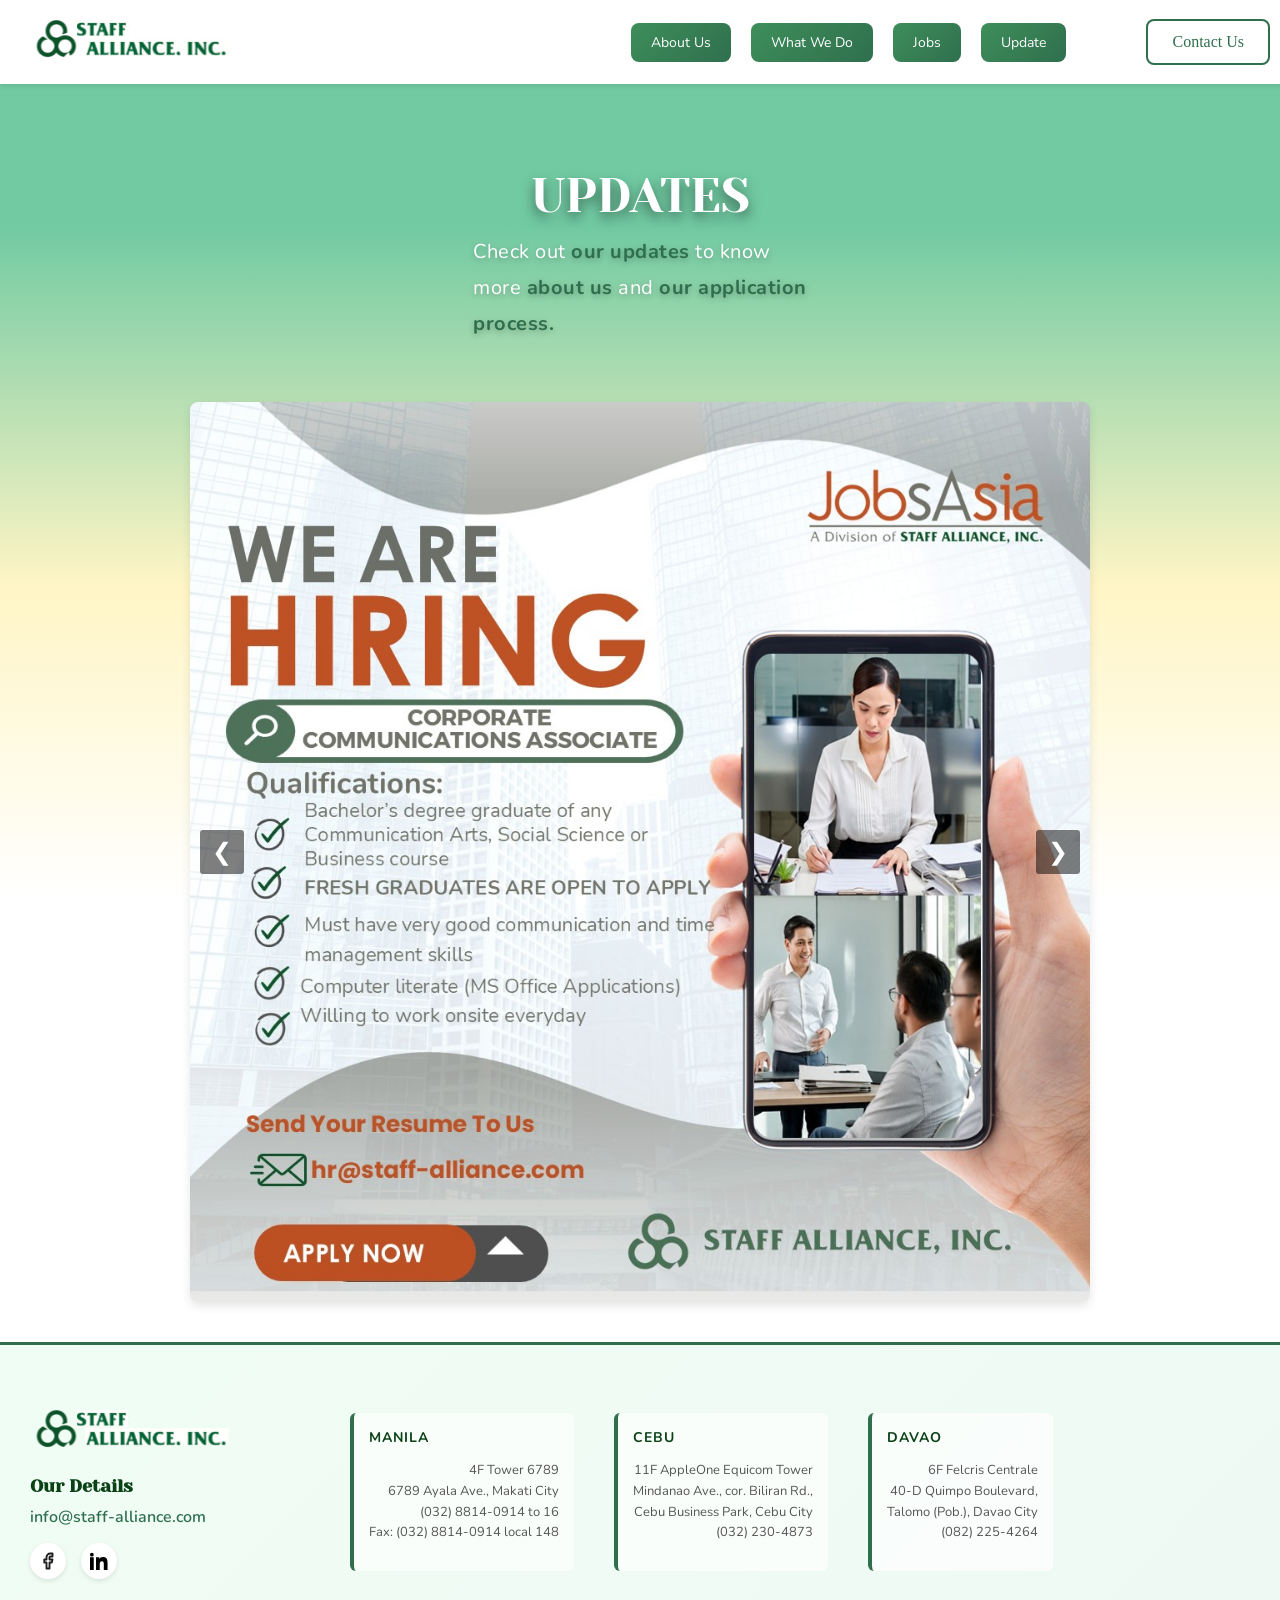
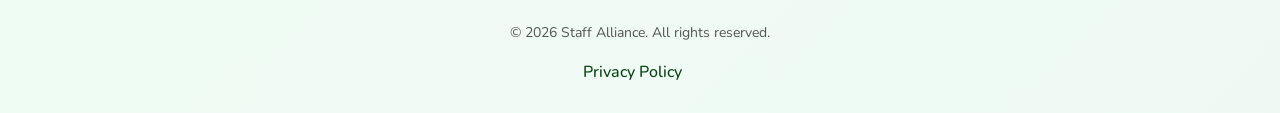
<file: update.html>
<!DOCTYPE html>
<html lang="en">
<head>

<link rel="stylesheet" href="style.css">
<link rel="preconnect" href="https://fonts.googleapis.com">
<link rel="preconnect" href="https://fonts.gstatic.com" crossorigin>
<link href="https://fonts.googleapis.com/css2?family=Inter:ital,opsz,wght@0,14..32,100..900;1,14..32,100..900&family=Nunito:ital,wght@0,200..1000;1,200..1000&family=Yeseva+One&display=swap" rel="stylesheet">
<meta charset="UTF-8">
<meta name="viewport" content="width=device-width, initial-scale=1">
<title>Home_Page</title>
<link rel="icon" type="image/x-icon" href="icons/logo.svg">
<style>
  .content1 {
    margin-top: 50px;
  }
</style>
</head>
<body>

<header>
  <a href="home.html" class="logo">
    <img src="icons/StaffAllianceLogo.svg" alt="Staff Alliance Logo" width="200" height="50">
  </a>
  <nav class="navbar">
    <a href="aboutUs.html">About Us</a>
    <a href="whatWeDo.html">What We Do</a>
    <a href="jobs.html">Jobs</a>
    <a href="update.html">Update</a>
    <div class="dropdown">
      <button class="dropbtn contact" onclick="window.location.href='contactUs.html'">Contact Us</button>
      <div class="dropdown-content" style="display: none;">
        <a href="contactUs.html">Apply Now</a>
      </div>
    </div>
  </nav>
</header>

<div class="content1 animate-on-scroll" style="margin-top: 100px; text-align: center;">
  <h1>UPDATES</h1>
  <p class="updates-intro" style="text-align: justify; display: inline-block; max-width: 800px;">
    <span class="white-text">Check out </span><span class="green-text">our updates</span><span class="white-text"> to know</span><br>
    <span class="white-text">more </span><span class="green-text">about us</span><span class="white-text"> and </span><span class="green-text">our application</span><br>
    <span class="green-text">process.</span>
  </p>
</div>

<div class="carousel animate-on-scroll">
  <button class="prev">&#10094;</button>
  <div class="slides">
    <img src="update1.jpg" class="slide" alt="update 1">
    <img src="update2.jpg" class="slide" alt="update 2">
    <img src="update3.jpg" class="slide" alt="update 3">
    <img src="update4.jpg" class="slide" alt="update 4">
    <img src="update5.jpg" class="slide" alt="update 5">
    <img src="update6.jpg" class="slide" alt="update 6">
    <img src="update7.jpg" class="slide" alt="update 7">
    <img src="update8.jpg" class="slide" alt="update 8">
    <img src="update9.jpg" class="slide" alt="update 9">
    <img src="update10.jpg" class="slide" alt="update 10">
  </div>
  <button class="next">&#10095;</button>
</div>

<script>
  (function(){
    let index = 0;
    const slides = document.querySelectorAll('.carousel .slide');
    const show = (n) => {
      slides.forEach((s,i)=> s.style.display = i===n ? 'block' : 'none');
    };
    const next = () => { index = (index + 1) % slides.length; show(index); };
    const prev = () => { index = (index - 1 + slides.length) % slides.length; show(index); };
    document.querySelector('.carousel .next').addEventListener('click', next);
    document.querySelector('.carousel .prev').addEventListener('click', prev);
    show(index);
    setInterval(next, 5000);
  })();
</script>

<footer>
  <div class="footer-main">
    <div class="contact-details">
      <img src="icons/StaffAllianceLogo.svg" alt="Staff Alliance Logo" width="200" height="50">
      <h2>Our Details</h2>
      <a href="mailto:info@staff-alliance.com">info@staff-alliance.com</a>
      <div class="social-footer">
        <a href="https://www.facebook.com/p/Staff-Alliance-Inc-61553129624707/" target="_blank">
          <img src="icons/Facebook.svg" alt="Facebook">
        </a>
        <a href="https://www.linkedin.com/company/staff-alliance-inc-" target="_blank">
          <svg xmlns="http://www.w3.org/2000/svg" width="24" height="24" viewBox="0 0 24 24" fill="#000"><path d="M4.98 3.5C4.98 4.88 3.87 6 2.5 6S0 4.88 0 3.5 1.12 1 2.5 1 4.98 2.12 4.98 3.5zM0 24V7h5v17H0zm7.5-17h4.8v2.3h.1c.7-1.3 2.4-2.6 4.9-2.6 5.2 0 6.1 3.4 6.1 7.9V24h-5v-7.7c0-1.8 0-4.1-2.5-4.1s-2.9 2-2.9 4v7.8h-5V7z"/></svg>
        </a>
      </div>
    </div>

    <div class="locations">
      <div class="location">
        <h3>MANILA</h3>
        <p>4F Tower 6789<br>6789 Ayala Ave., Makati City<br>(032) 8814-0914 to 16<br>Fax: (032) 8814-0914 local 148</p>
      </div>
      <div class="location">
        <h3>CEBU</h3>
        <p>11F AppleOne Equicom Tower<br>Mindanao Ave., cor. Biliran Rd.,<br>Cebu Business Park, Cebu City<br>(032) 230-4873</p>
      </div>
      <div class="location">
        <h3>DAVAO</h3>
        <p>6F Felcris Centrale<br>40-D Quimpo Boulevard,<br>Talomo (Pob.), Davao City<br>(082) 225-4264</p>
      </div>
    </div>
  </div>

  <div class="footer-bottom">
    <p>© 2026 Staff Alliance. All rights reserved.</p>
    <a href="#">Privacy Policy</a>
  </div>
</footer>


<script src="script.js"></script>
</body>
</html>
</file>
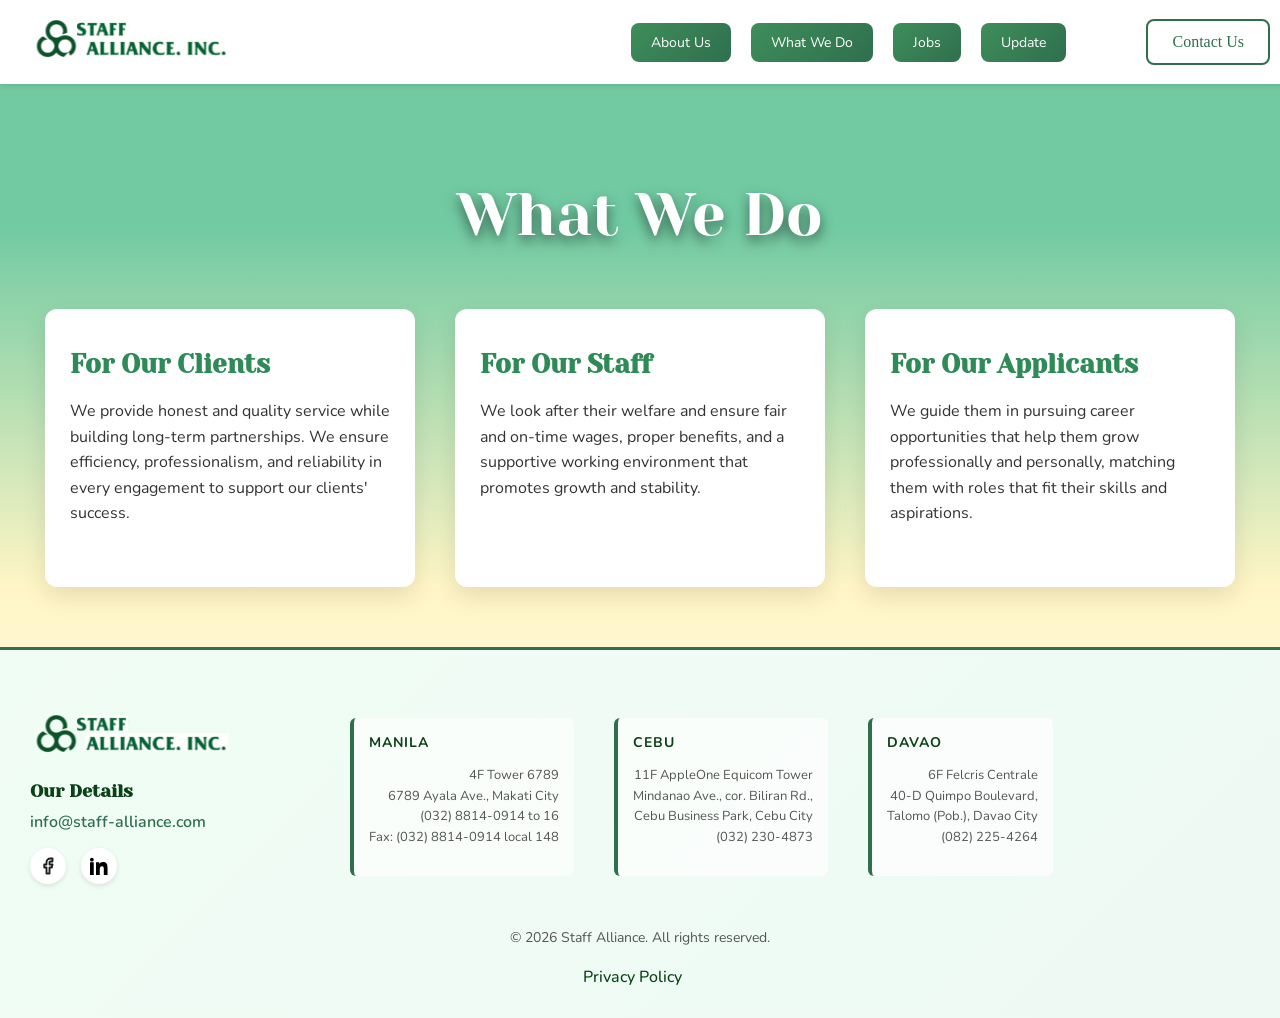
<file: whatWeDo.html>
<!DOCTYPE html>
<html lang="en">
<head>
<link rel="stylesheet" href="style.css">
<link rel="preconnect" href="https://fonts.googleapis.com">
<link rel="preconnect" href="https://fonts.gstatic.com" crossorigin>
<link href="https://fonts.googleapis.com/css2?family=Inter:ital,opsz,wght@0,14..32,100..900;1,14..32,100..900&family=Nunito:ital,wght@0,200..1000;1,200..1000&family=Yeseva+One&display=swap" rel="stylesheet">
<meta charset="UTF-8">
<meta name="viewport" content="width=device-width, initial-scale=1">
<title>Home_Page</title>
<link rel="icon" type="image/x-icon" href="icons/logo.svg">
<style>
  .content1 {
    margin-top: 60px; 
    padding: 60px 20px;
    text-align: center;
  }

  .content1 h1 {
    font-size: 60px;
    margin-bottom: 60px;
  }

  .cards-container {
    display: flex;
    justify-content: center;
    gap: 40px;
    flex-wrap: wrap;
  }

  .card {
    background-color: #ffffff;
    color: #333;
    width: 320px;
    padding: 40px 25px;
    border-radius: 12px;
    box-shadow: 0 10px 25px rgba(0, 0, 0, 0.1);
    transition: 0.3s ease;
  }

  .card:hover {
    transform: translateY(-10px);
  }

  .card h2 {
    color: SeaGreen;
    margin-bottom: 20px;
    font-size: 26px;
  }

  .card p {
    font-size: 16px;
    line-height: 1.6;
  }
</style>
</head>

<body>
<header>
  <a href="home.html" class="logo">
    <img src="icons/StaffAllianceLogo.svg" alt="Staff Alliance Logo" width="200" height="50">
  </a>
  <nav class="navbar">
    <a href="aboutUs.html">About Us</a>
    <a href="whatWeDo.html">What We Do</a>
    <a href="jobs.html">Jobs</a>
    <a href="update.html">Update</a>
    <div class="dropdown">
      <button class="dropbtn contact" onclick="window.location.href='contactUs.html'">Contact Us</button>
      <div class="dropdown-content" style="display: none;">
        <a href="contactUs.html">Apply Now</a>
      </div>
    </div>
  </nav>
</header>

<div class="content1">
  <h1>What We Do</h1>

  <div class="cards-container">

    <div class="card">
      <h2>For Our Clients</h2>
      <p>
        We provide honest and quality service while building long-term
        partnerships. We ensure efficiency, professionalism, and reliability
        in every engagement to support our clients' success.
      </p>
    </div>

    <div class="card">
      <h2>For Our Staff</h2>
      <p>
        We look after their welfare and ensure fair and on-time wages,
        proper benefits, and a supportive working environment that
        promotes growth and stability.
      </p>
    </div>

    <div class="card">
      <h2>For Our Applicants</h2>
      <p>
        We guide them in pursuing career opportunities that help them grow
        professionally and personally, matching them with roles that fit
        their skills and aspirations.
      </p>
    </div>

  </div>
</div>


<footer>
  <div class="footer-main">
    <div class="contact-details">
      <img src="icons/StaffAllianceLogo.svg" alt="Staff Alliance Logo" width="200" height="50">
      <h2>Our Details</h2>
      <a href="mailto:info@staff-alliance.com">info@staff-alliance.com</a>
      <div class="social-footer">
        <a href="https://www.facebook.com/p/Staff-Alliance-Inc-61553129624707/" target="_blank">
          <img src="icons/Facebook.svg" alt="Facebook">
        </a>
        <a href="https://www.linkedin.com/company/staff-alliance-inc-" target="_blank">
          <svg xmlns="http://www.w3.org/2000/svg" width="24" height="24" viewBox="0 0 24 24" fill="#000"><path d="M4.98 3.5C4.98 4.88 3.87 6 2.5 6S0 4.88 0 3.5 1.12 1 2.5 1 4.98 2.12 4.98 3.5zM0 24V7h5v17H0zm7.5-17h4.8v2.3h.1c.7-1.3 2.4-2.6 4.9-2.6 5.2 0 6.1 3.4 6.1 7.9V24h-5v-7.7c0-1.8 0-4.1-2.5-4.1s-2.9 2-2.9 4v7.8h-5V7z"/></svg>
        </a>
      </div>
    </div>

    <div class="locations">
      <div class="location">
        <h3>MANILA</h3>
        <p>4F Tower 6789<br>6789 Ayala Ave., Makati City<br>(032) 8814-0914 to 16<br>Fax: (032) 8814-0914 local 148</p>
      </div>
      <div class="location">
        <h3>CEBU</h3>
        <p>11F AppleOne Equicom Tower<br>Mindanao Ave., cor. Biliran Rd.,<br>Cebu Business Park, Cebu City<br>(032) 230-4873</p>
      </div>
      <div class="location">
        <h3>DAVAO</h3>
        <p>6F Felcris Centrale<br>40-D Quimpo Boulevard,<br>Talomo (Pob.), Davao City<br>(082) 225-4264</p>
      </div>
    </div>
  </div>

  <div class="footer-bottom">
    <p>© 2026 Staff Alliance. All rights reserved.</p>
    <a href="#">Privacy Policy</a>
  </div>
</footer>

<script src="script.js"></script>
</body>
</html>

</body>
</html>
</file>
<file: style.css>
/*fonts*/
.nunito-nun> {
  font-family: "Nunito", sans-serif;
  font-optical-sizing: auto;
  font-weight: 100;;
  font-style: normal;
}
.inter-face {
  font-family: "Inter", sans-serif;
  font-optical-sizing: auto;
  font-weight: 100;
  font-style: normal;
}
.yeseva-one-regular {
  font-family: "Yeseva One", serif;
  font-weight: 400;
  font-style: normal;
}

body { /*background colors*/
  background-image: linear-gradient(#71CAA2 25%, #FFF5C5 65%, #fff 100%);
  background-repeat: no-repeat;
  background-attachment: fixed;
  padding-top: 180px; /* space for fixed header */
} 
header {
  display: flex;
  justify-content: space-between;
  align-items: center;
  position: fixed;
  top: 0;
  width: 100%;
  background-color: white;
  padding: 15px 30px;
  z-index: 1000;
  box-shadow: 0 2px 5px rgba(0,0,0,0.1);
}
header a.logo img {
  max-height: 60px;
}
.navbar {
  display: flex;
  align-items: center;
  gap: 20px; /* add more spacing between links */
  margin-left: auto;
  margin-right: 40px; /* push entire nav to the right */
}
/* general link buttons */
.navbar a,
.dropdown .dropbtn {
  background: linear-gradient(135deg, #3E8E5A 0%, #2F6F4E 100%);
  color: #fff;
  text-decoration: none;
  padding: 10px 20px;
  border-radius: 8px;
  font-family: "Nunito", sans-serif;
  font-size: 14px;
  transition: background 0.3s, color 0.3s;
  border: none;
}
.navbar a:hover,
.dropdown:hover .dropbtn {
  background: linear-gradient(135deg, #2F6F4E 0%, #3E8E5A 100%);
}
/* special outline style for contact button */
.navbar a.contact,
.dropdown .dropbtn.contact {
  background: none;
  color: #2F6F4E;
  border: 2px solid #2F6F4E;
  margin-left: 60px; /* push contact button further right */
  padding: 12px 24px; /* make larger */
  font-size: 16px; /* bigger text */
}
.dropdown .dropbtn {
  font-size: 14px;
  outline: none;
  padding: 10px 20px;
}
.dropdown {
  position: relative;
  float: none;
  margin: 0;
}
.dropdown .dropbtn {
  font-size: 14px;
  border: none;
  outline: none;
  color:#4B7E5D;
  padding: 7px 15px;
  background-color: inherit;
  font-family: inherit;
  margin: 0;
}
.dropdown-content {
  left: 0;
}


.dropdown:hover .dropbtn {
  background: #2F6F4E;
  color:#fff;
}

h1 {
  font-family:"Yeseva One", serif;
  font-size: 48px;
  color: #fff;
  margin: 35px;
  padding-top: 30px;
  font-weight: 200;
  filter: drop-shadow(0rem 0.4rem 0.4rem rgba(0, 0, 0, 0.5));
}
.content1 h1 { text-align: center; margin: 30px auto 10px; }
.content1 {
  margin-top: 10px; 
  padding-top: 8px;
}
.content1 p {
  font-family:"Nunito", sans-serif;
  margin: 0 auto 20px;
  font-size: 18px;
  max-width: 900px;
  text-align: center;
}

.content1.animate-on-scroll p {
  font-size: 20px;
  line-height: 1.8;
}

@media (max-width: 600px) {
  .content1 { margin-top: 80px; }
}
h2 {
  font-family:"Yeseva One", serif;
  font-size: 24px;
} 

.divider div {
  background-color: #0A4216;
  padding: 0.5px;
  width: 0.5px;
  height: 100%;
}

.contenthome h1 {
  color: #0A4216;
}
.ourcompany {
  display: grid;
}
.ourcompany div {
  background-color: #0A4216;
  padding: 5px;
  margin-left: 40px;
  margin-top: 40px;
  right: 40px;
}
.whatwedo h1, p{
  text-align: right;
}
.content{
  display: grid;
}
.greencontainer {
  position: sticky;
  color: white;
  right: 0px;
  text-align: right;
}
h4 {
  font-family:"Yeseva One", serif;
  font-size: 48px;
  font-weight: 200;
  text-align: right;
  filter: drop-shadow(0rem 0.4rem 0.4rem rgba(0, 0, 0, 0.5));
}
.text-block {
  position: absolute;
  bottom: 20px;
  right: 0px;
  background-color: rgba(10, 66, 22, 0.75);
  color: white;
  font-size: 48px;
  padding-left: 20px;
  padding-right: 20px;
  padding-top: 50px;
  padding-bottom: 850px;
  top: 0px;
}
.text-block p{
  text-align: right;
  font-family: "Inter", sans-serif;
  font-size: 32px;
  font-weight: 500;
  filter: drop-shadow(0rem 0.4rem 0.4rem rgba(0, 0, 0, 0.5));
}

.content1 p{
  text-align: left;
}
.content2 {
  text-align: left;
}
.content3 {
  background-image: linear-gradient(#9EEC98 100%, #fff 0%, #EC9898 100%);
  background-color: #D9D9D9 66%;
  padding: 50px;
}

/* job */
.job-card {
  background: linear-gradient(to bottom, #ffffff, #d9d9d9);
  border-radius: 12px;
  padding: 20px;
  box-shadow: 0 4px 10px rgba(0, 0, 0, 0.1);
  position: relative;
  min-height: 140px;
  border: 1px solid #c0c0c0;
}
.job-grid {
  display: flex;
  flex-direction: column;
  gap: 20px;
  margin: 20px auto;
  max-width: 800px;
}
.job-box {
  background: linear-gradient(to bottom, #FFF, #b9b9b9);
  border-radius: 10px;
  border: 1px solid #aaaaaa;
  padding: 20px;
  /*box shadow */
  position: relative;
}
.job-title {
  font-family:"Nunito", sans-serif;
  font-weight: bold;
  color: #0A4216;
}
.job-location {
  font-family:"Nunito", sans-serif;
  font-weight: bold;
  color: #575757;
}
.apply-butn {
  background-color: #2F6F4E;
  color: #fff;
  border-radius: 6px;
  align-items: center;
  gap: 10px;
 
}
.contact-form {
  background: linear-gradient(to bottom, #fff, #2F6F4E);
  border: 5px solid #255b3f;
  border-radius: 15px; 
  padding: 25px;
}
.contact-form input, .contact-form textarea{
  border: 1px solid #999;
  border-radius: 6px;

}
.submit-btn {
  background:#0A4216;
  color: #fff;
  border: none;
  border-radius: 5px;
  margin-top: 12px;
  padding: 10px 25px;
}

.email {
  font-family:"Nunito", sans-serif;
  margin-left: 35px ;
  margin-top: 15px ;
  color: black;
}



.navfoot {
  grid-area: navfoot;
  display: flex;
  align-items: center;
  position: relative;
  background-color: #fff;
  padding-left: 60px;
  padding-right: 60px;
  top: 100;
}
.navfoot p{
  font-size: 16px;
  color: #81766C;
}
.navfoot a {
  padding: 5px;
  font-size: 20px;
  font-family: "Inter", sans-serif;
}

html, body, blockquote, code, h2, h3, h4, h5, h6, pre {
    margin:0;
    padding:0
}
button, fieldset, form, input, legend, textarea, select {
    margin:0;
    padding:0
}
fieldset {
    border:0
}
a, a * {
    cursor:pointer
}
div {
    margin:0;
    padding:0;
    background-color:transparent;
    text-align:left
}
hr, img {
    border:0
}
applet, iframe, object {
    border:0;
    margin:0;
    padding:0
}
button, input[type=button], input[type=image], input[type=reset], input[type=submit], label {
    cursor:point;
}
ul, li {
    list-style:none;
    margin:0;
    padding:0;
}
strong {
    font-weight:bold;
}
em {
    font-style:italic;
}


.animate-on-scroll {
  opacity: 0;
  transform: translateY(20px);
  transition: opacity 0.6s ease-out, transform 0.6s ease-out;
}
.animate-on-scroll.visible {
  opacity: 1;
  transform: translateY(0);
}


.inquiry-intro {
  font-family: "Nunito", sans-serif;
  font-size: 28px;
  font-weight: 700;
  line-height: 1.6;
  letter-spacing: 0.5px;
  max-width: 800px;
  margin: 0 auto;
  text-align: center;
  text-shadow: 0 2px 4px rgba(0, 0, 0, 0.15);
}
.inquiry-intro .white-text { 
  color: #fff; 
  font-weight: 400;
}
.inquiry-intro .green-text { 
  color: #2F6F4E; 
  font-weight: 700;
}


.about-carousel {
  position: relative;
  width: 100%;
  height: 300px;
  margin-bottom: 60px;
  overflow: hidden;
  border-radius: 8px;
  box-shadow: 0 6px 20px rgba(0,0,0,0.15);
}

.about-carousel .carousel-slides {
  position: relative;
  width: 100%;
  height: 100%;
}

.about-carousel .about-slide {
  display: none;
  width: 100%;
  height: 100%;
  object-fit: cover;
  animation: slideIn 0.6s ease-in-out;
}


.about-overlay {
  position: absolute;
  top: 50%;
  left: 50%;
  transform: translate(-50%, -40%);
  z-index: 8;
  max-width: 900px;
  width: 85%;
  color: #ffffff;
  text-align: center;
  padding: 20px 30px;
}
.about-overlay h2 {
  font-family: "Yeseva One", serif;
  font-size: 42px;
  margin: 0 0 10px 0;
  text-shadow: 0 4px 12px rgba(0,0,0,0.6);
}
.about-overlay p {
  font-family: "Nunito", sans-serif;
  font-size: 20px;
  line-height: 1.6;
  text-shadow: 0 3px 10px rgba(0,0,0,0.55);
}

.about-carousel .carousel-prev,
.about-carousel .carousel-next {
  position: absolute;
  top: 50%;
  transform: translateY(-50%);
  background: rgba(0,0,0,0.5);
  color: #fff;
  border: none;
  font-size: 24px;
  padding: 10px 14px;
  cursor: pointer;
  border-radius: 4px;
  z-index: 10;
  transition: all 0.3s;
}

.about-carousel .carousel-prev:hover,
.about-carousel .carousel-next:hover {
  background: rgba(0,0,0,0.8);
  transform: translateY(-50%) scale(1.1);
}

.about-carousel .carousel-prev { left: 12px; }
.about-carousel .carousel-next { right: 12px; }

/* About page main content */
.about-main {
  max-width: 1000px;
  margin: 60px auto;
  padding: 40px;
  background: linear-gradient(135deg, #fafafa 0%, #f5f5f5 100%);
  border-radius: 8px;
}

.about-main h2 {
  color: #0A4216;
  font-family: "Yeseva One", serif;
  font-size: 32px;
  border-bottom: 3px solid #2F6F4E;
  padding-bottom: 15px;
  margin-bottom: 30px;
  display: block;
}

.about-main p {
  font-family: "Nunito", sans-serif;
  font-size: 15px;
  line-height: 1.8;
  color: #333;
  margin-bottom: 20px;
  text-align: justify;
}

/* Division boxes for services */
.division-box {
  display: flex;
  gap: 30px;
  margin-top: 40px;
}

.division {
  flex: 1;
  padding: 25px;
  background: #fff;
  border: 1px solid #e0e0e0;
  border-top: 4px solid #2F6F4E;
  border-radius: 8px;
  box-shadow: 0 2px 8px rgba(0,0,0,0.05);
  transition: all 0.3s ease;
  display: flex;
  flex-direction: column;
}

.division:nth-child(2) .division-img {
  height: 80px;
}

.division:hover {
  box-shadow: 0 4px 15px rgba(0,0,0,0.1);
  transform: translateY(-3px);
}

.division-img {
  width: 100%;
  height: 120px;
  border-radius: 6px;
  margin-bottom: 15px;
  object-fit: cover;
  transition: transform 0.3s ease;
}

.division:hover .division-img {
  transform: scale(1.05);
}

.division h3 {
  color: #0A4216;
  margin-top: 0;
  margin-bottom: 15px;
  font-family: "Nunito", sans-serif;
  font-weight: 700;
}

.division p {
  font-family: "Nunito", sans-serif;
  font-size: 14px;
  line-height: 1.7;
  color: #555;
}


.affiliate-section {
  text-align: center;
  margin-top: 50px;
  padding: 30px;
  background: linear-gradient(135deg, #f0fdf4 0%, #eef9f4 100%);
  border: 2px solid #2F6F4E;
  border-radius: 8px;
}

.affiliate-section p {
  font-family: "Nunito", sans-serif;
  font-size: 16px;
  color: #333;
  margin: 10px 0;
}

.affiliate-section strong {
  color: #0A4216;
  font-weight: 700;
}

.affiliate-link {
  color: #2F6F4E;
  font-weight: 700;
  text-decoration: none;
  transition: all 0.3s;
}

.affiliate-link:hover {
  color: #0A4216;
  text-decoration: underline;
}

@media (max-width: 768px) {
  .about-main {
    padding: 20px;
  }
  
  .division-box {
    flex-direction: column;
    gap: 20px;
  }
}

.inquiry-section {
  max-width: 700px;
  margin: 60px auto;
  padding: 40px;
  background: linear-gradient(135deg, #f0fdf4 0%, #eef9f4 100%);
  border-radius: 12px;
  box-shadow: 0 4px 10px rgba(0,0,0,0.1);
}
.inquiry-text {
  font-family: "Nunito", sans-serif;
  font-size: 26px;
  font-weight: 700;
  color: #2F6F4E;
  text-align: center;
  margin-bottom: 40px;
  line-height: 1.5;
  letter-spacing: 0.3px;
}
.inquiry-form {
  display: flex;
  flex-direction: column;
  gap: 20px;
}
.inquiry-form .form-group {
  display: flex;
  flex-direction: column;
}
.inquiry-form label {
  font-family: "Nunito", sans-serif;
  font-weight: 600;
  color: #0A4216;
  margin-bottom: 8px;
  font-size: 14px;
}
.inquiry-form input,
.inquiry-form textarea {
  font-family: "Nunito", sans-serif;
  padding: 12px;
  border: 2px solid #2F6F4E;
  border-radius: 6px;
  font-size: 14px;
  transition: border-color 0.3s;
}
.inquiry-form input:focus,
.inquiry-form textarea:focus {
  outline: none;
  border-color: #0A4216;
  background: #f5f5f5;
}
.submit-btn-inquiry {
  background: linear-gradient(135deg, #2F6F4E 0%, #0A4216 100%);
  color: #fff;
  padding: 12px 30px;
  border: none;
  border-radius: 6px;
  font-family: "Nunito", sans-serif;
  font-weight: 600;
  font-size: 16px;
  cursor: pointer;
  transition: all 0.3s;
  box-shadow: 0 4px 8px rgba(47, 111, 78, 0.3);
}
.submit-btn-inquiry:hover {
  background: linear-gradient(135deg, #0A4216 0%, #2F6F4E 100%);
  transform: translateY(-2px);
  box-shadow: 0 6px 12px rgba(47, 111, 78, 0.4);
}


.carousel {
  position: relative;
  max-width: 900px;
  margin: 40px auto;
  overflow: hidden;
  border-radius: 8px;
  box-shadow: 0 4px 10px rgba(0,0,0,0.1);
}
.carousel .slides {
  position: relative;
}
.carousel .slide {
  display: none;
  width: 100%;
  height: auto;
  object-fit: contain;
}
.carousel .prev,
.carousel .next {
  position: absolute;
  top: 50%;
  transform: translateY(-50%);
  background: rgba(0,0,0,0.5);
  color: #fff;
  border: none;
  font-size: 24px;
  padding: 8px 12px;
  cursor: pointer;
  border-radius: 3px;
  z-index: 10;
}
.carousel .prev { left: 10px; }
.carousel .next { right: 10px; }

.updates-intro {
  font-family: "Nunito", sans-serif;
  font-size: 40px;
  font-weight: 800;
  line-height: 1.35;
  letter-spacing: 0.5px;
  max-width: 1000px;
  margin: 0 auto;
  text-align: center;
  text-shadow: 0 2px 6px rgba(0, 0, 0, 0.25);
}
.updates-intro .white-text { 
  color: #fff; 
  font-weight: 400;
}
.updates-intro .green-text { 
  color: #2F6F4E; 
  font-weight: 700;
}

@media (max-width: 900px) {
  .updates-intro { font-size: 30px; }
}
@media (max-width: 480px) {
  .updates-intro { font-size: 20px; line-height: 1.4; }
}

.whatwedo-section {
  padding: 60px 30px;
  background: url('staff-alliance.jpg') no-repeat center/cover;
  color: white;
  text-align: center;
}
.whatwedo-section h1 {
  font-size: 48px;
  margin-bottom: 20px;
  text-shadow: 0 0 5px rgba(0,0,0,0.5);
}
.whatwedo-section p {
  font-size: 20px;
  margin-bottom: 30px;
}
.whatwedo-details h2 {
  font-size: 24px;
  color: #0A4216;
  margin-top: 30px;
}
.whatwedo-details p {
  font-size: 18px;
  color: #fff;
  margin-bottom: 20px;
}
.whatwedo-divider {
  border: none;
  height: 1px;
  background: rgba(255,255,255,0.6);
  margin: 30px auto;
  width: 50%;
}
/* additional layout for image and text background */
.whatwedo-inner {
  display: flex;
  flex-wrap: wrap;
  align-items: center;
  justify-content: center;
  gap: 30px;
  margin-top: 20px;
}
.whatwedo-img {
  max-width: 40%;
  border-radius: 8px;
  box-shadow: 0 4px 10px rgba(0,0,0,0.3);
}
.whatwedo-text {
  background: rgba(0, 0, 0, 0.6);
  padding: 20px 30px;
  border-radius: 8px;
  max-width: 600px;
  color: #fff;
}

#jobs-heading {
  color: #0A4216;
  transition: opacity 0.5s ease, transform 0.5s ease;
}
#jobs-heading.fade-out {
  opacity: 0;
  transform: scale(0.95);
}
#jobs-heading.fade-in {
  opacity: 1;
  transform: scale(1);
}
.job-search-section {
  text-align: center;
  margin: 40px 20px;
  background: #eef9f4; /* light greenish */
  padding: 40px 20px;
  border-radius: 20px;
  box-shadow: 0 4px 10px rgba(0,0,0,0.1);
}
.job-search {
  display: inline-flex;
  gap: 10px;
  margin-top: 20px;
  flex-wrap: wrap;
  justify-content: center;
}
.job-search input,
.job-search select {
  padding: 12px 20px;
  border: 1px solid #ccc;
  border-radius: 999px;
  font-size: 16px;
  min-width: 240px;
  box-shadow: inset 0 1px 3px rgba(0,0,0,0.1);
}
.job-search input {
  background: #fff url('data:image/svg+xml;utf8,<svg xmlns="http://www.w3.org/2000/svg" fill="%23999" viewBox="0 0 20 20"><path d="M12.9 14.32a8 8 0 1 1 1.414-1.414l4.387 4.386-1.415 1.415-4.386-4.387zM8 14a6 6 0 1 0 0-12 6 6 0 0 0 0 12z"/></svg>') no-repeat right 15px center;
  background-size: 16px;
}

.hero-carousel {
  position: relative;
  width: 100%;
  height: 600px;
  margin-bottom: 60px;
  overflow: hidden;
  border-radius: 12px;
  box-shadow: 0 10px 30px rgba(0,0,0,0.2);
}

.hero-carousel .carousel-slides {
  position: relative;
  width: 100%;
  height: 100%;
}

.hero-carousel .hero-slide {
  display: none;
  width: 100%;
  height: 100%;
  object-fit: cover;
  animation: slideIn 0.6s ease-in-out;
}

@keyframes slideIn {
  from { opacity: 0; }
  to { opacity: 1; }
}

.hero-carousel .carousel-prev,
.hero-carousel .carousel-next {
  position: absolute;
  top: 50%;
  transform: translateY(-50%);
  background: rgba(0,0,0,0.5);
  color: #fff;
  border: none;
  font-size: 28px;
  padding: 12px 16px;
  cursor: pointer;
  border-radius: 4px;
  z-index: 10;
  transition: all 0.3s;
}

.hero-carousel .carousel-prev:hover,
.hero-carousel .carousel-next:hover {
  background: rgba(0,0,0,0.8);
  transform: translateY(-50%) scale(1.1);
}

.hero-carousel .carousel-prev { left: 15px; }
.hero-carousel .carousel-next { right: 15px; }

.hero-overlay {
  position: absolute;
  top: 0;
  left: 0;
  right: 0;
  bottom: 0;
  background: linear-gradient(135deg, rgba(47, 111, 78, 0.7) 0%, rgba(10, 66, 22, 0.7) 100%);
  display: flex;
  flex-direction: column;
  justify-content: center;
  align-items: center;
  text-align: center;
  color: white;
  z-index: 5;
  padding: 40px 20px;
}

.hero-overlay h1 {
  font-family: "Yeseva One", serif;
  font-size: 64px;
  margin: 0 0 30px 0;
  filter: drop-shadow(0 4px 12px rgba(0,0,0,0.6));
  line-height: 1.2;
  color: #ffffff;
  text-shadow: 2px 2px 8px rgba(0,0,0,0.5);
  font-weight: 700;
}

.hero-overlay p {
  font-family: "Nunito", sans-serif;
  font-size: 22px;
  max-width: 900px;
  line-height: 1.8;
  filter: drop-shadow(0 3px 10px rgba(0,0,0,0.5));
  font-weight: 400;
  color: #ffffff;
  text-shadow: 1px 1px 6px rgba(0,0,0,0.5);
}

.company-section {
  max-width: 1200px;
  margin: 80px auto;
  padding: 60px 40px;
  background: linear-gradient(135deg, #fafafa 0%, #f5f5f5 100%);
  border-radius: 12px;
  box-shadow: 0 4px 20px rgba(0,0,0,0.08);
  border-left: 6px solid #2F6F4E;
}

.company-section h2 {
  color: #0A4216;
  font-family: "Yeseva One", serif;
  font-size: 42px;
  text-align: center;
  margin-bottom: 50px;
  position: relative;
  padding-bottom: 20px;
}

.company-section h2::after {
  content: '';
  position: absolute;
  bottom: 0;
  left: 50%;
  transform: translateX(-50%);
  width: 100px;
  height: 4px;
  background: linear-gradient(90deg, #2F6F4E 0%, #0A4216 100%);
  border-radius: 2px;
}

.company-content {
  display: flex;
  gap: 40px;
  align-items: flex-start;
}

.company-text {
  flex: 1;
}

.company-text p {
  font-family: "Nunito", sans-serif;
  font-size: 16px;
  line-height: 1.9;
  color: #333;
  margin-bottom: 20px;
  text-align: justify;
}

.company-images {
  flex: 1;
  display: flex;
  flex-direction: column;
  gap: 20px;
}

.company-photo {
  width: 100%;
  border-radius: 8px;
  box-shadow: 0 6px 20px rgba(0,0,0,0.15);
  transition: transform 0.3s, box-shadow 0.3s;
}

.company-photo:hover {
  transform: translateY(-5px);
  box-shadow: 0 10px 30px rgba(0,0,0,0.2);
}

.map-section-featured {
  max-width: 1200px;
  margin: 80px auto;
  padding: 60px 40px;
  text-align: center;
  background: linear-gradient(135deg, #f0fdf4 0%, #eef9f4 100%);
  border-radius: 12px;
  border-top: 5px solid #2F6F4E;
}

.map-section-featured h2 {
  color: #0A4216;
  font-family: "Yeseva One", serif;
  font-size: 42px;
  margin-bottom: 10px;
}

.map-section-featured > p {
  font-family: "Nunito", sans-serif;
  font-size: 16px;
  color: #666;
  margin-bottom: 40px;
  text-align: center;
}

.map-widget-container-featured {
  width: 100%;
  height: 500px;
  max-width: 900px;
  margin: 0 auto;
  border: none;
  border-radius: 12px;
  overflow: hidden;
  box-shadow: 0 8px 25px rgba(0,0,0,0.12);
}

.map-widget-container-featured iframe {
  width: 100%;
  height: 100%;
  border: 0;
}

.jobs-section-home {
  background: linear-gradient(135deg, #fff 0%, #fafafa 100%);
  padding: 80px 40px;
  text-align: center;
  margin: 80px auto;
  max-width: 1200px;
  border-radius: 12px;
  box-shadow: 0 4px 20px rgba(0,0,0,0.08);
  border-right: 6px solid #2F6F4E;
}

.jobs-section-home h2 {
  color: #0A4216;
  font-family: "Yeseva One", serif;
  font-size: 42px;
  margin-bottom: 10px;
  position: relative;
  padding-bottom: 20px;
}

.jobs-section-home h2::after {
  content: '';
  position: absolute;
  bottom: 0;
  left: 50%;
  transform: translateX(-50%);
  width: 100px;
  height: 4px;
  background: linear-gradient(90deg, #2F6F4E 0%, #0A4216 100%);
  border-radius: 2px;
}

.jobs-section-home > p {
  font-family: "Nunito", sans-serif;
  font-size: 16px;
  color: #666;
  margin-bottom: 40px;
  text-align: center;
}

.job-card-home {
  background: linear-gradient(135deg, #ffffff 0%, #f8f8f8 100%);
  border: 2px solid #e0e0e0;
  border-radius: 12px;
  padding: 30px;
  text-align: center;
  transition: all 0.3s ease;
  box-shadow: 0 4px 12px rgba(0,0,0,0.08);
  position: relative;
  overflow: hidden;
}

.job-card-home::before {
  content: '';
  position: absolute;
  top: 0;
  left: -100%;
  width: 100%;
  height: 3px;
  background: linear-gradient(90deg, #2F6F4E 0%, #0A4216 100%);
  transition: left 0.3s;
}

.job-card-home:hover {
  transform: translateY(-8px);
  box-shadow: 0 10px 25px rgba(47, 111, 78, 0.2);
  border-color: #2F6F4E;
}

.job-card-home:hover::before {
  left: 0;
}

.job-icon {
  font-size: 48px;
  margin-bottom: 15px;
  animation: float 3s ease-in-out infinite;
}

@keyframes float {
  0%, 100% { transform: translateY(0px); }
  50% { transform: translateY(-10px); }
}

.job-card-home h3 {
  color: #0A4216;
  margin: 15px 0 8px 0;
  font-family: "Nunito", sans-serif;
  font-weight: 700;
  font-size: 20px;
}

.job-location-home {
  font-size: 14px;
  color: #2F6F4E;
  font-weight: 600;
  display: block;
  margin-bottom: 15px;
  font-family: "Nunito", sans-serif;
}

.job-card-home p {
  font-size: 15px;
  color: #555;
  margin-bottom: 20px;
  line-height: 1.7;
  font-family: "Nunito", sans-serif;
  text-align: center;
}

.apply-btn-home {
  display: inline-block;
  background: linear-gradient(135deg, #2F6F4E 0%, #0A4216 100%);
  color: white;
  padding: 12px 30px;
  text-decoration: none;
  border-radius: 25px;
  font-size: 15px;
  font-weight: 700;
  transition: all 0.3s ease;
  box-shadow: 0 4px 12px rgba(47, 111, 78, 0.3);
  border: 2px solid transparent;
}

.apply-btn-home:hover {
  background: linear-gradient(135deg, #0A4216 0%, #2F6F4E 100%);
  box-shadow: 0 6px 20px rgba(47, 111, 78, 0.4);
  transform: translateY(-2px);
  border-color: #fff;
}

@media (max-width: 768px) {
  .hero-carousel {
    height: 400px;
  }
  
  .hero-overlay h1 {
    font-size: 32px;
  }
  
  .hero-overlay p {
    font-size: 14px;
  }
  
  .company-content {
    flex-direction: column;
    gap: 30px;
  }
  
  .company-section,
  .jobs-section-home,
  .map-section-featured {
    padding: 40px 20px;
    margin: 50px auto;
  }
  
  .company-section h2,
  .jobs-section-home h2,
  .map-section-featured h2 {
    font-size: 28px;
  }
  
  .jobs-grid {
    grid-template-columns: 1fr;
  }
  
  .map-widget-container-featured {
    height: 350px;
  }
}

.hero-section {
  display: none;
}


@media (max-width: 600px) {
  .job-search input,
  .job-search select {
    min-width: 100%;
    max-width: 300px;
  }
}

.job-box {
  background: linear-gradient(to bottom, #FFF, #b9b9b9);
  border-radius: 15px;
  border: 1px solid #ddd;
  padding: 20px;
  position: relative;
  cursor: pointer;
  transition: all 0.3s ease;
  box-shadow: 0 2px 8px rgba(0,0,0,0.1);
}
.job-box:hover {
  background: #f5f5f5;
  box-shadow: 0 4px 16px rgba(0,0,0,0.15);
  transform: translateY(-2px);
}
.job-details {
  max-height: 0;
  overflow: hidden;
  transition: max-height 0.5s ease;
  margin-top: 10px;
}
.job-box.expanded .job-details {
  max-height: 1200px;
}
.job-details h4 {
  color: #0A4216;
  font-size: 14px;
  margin-top: 12px;
  margin-bottom: 8px;
  text-align:left;
}
.job-details ul {
  list-style: disc;
  margin-left: 20px;
}
.job-details li {
  margin-bottom: 6px;
  font-size: 14px;
  color: #333;
}

.apply-job-btn {
  display: inline-block;
  background: #0A4216;
  color: #fff;
  padding: 10px 20px;
  border-radius: 5px;
  text-decoration: none;
  font-weight: 600;
  transition: all 0.3s ease;
  box-shadow: 0 2px 5px rgba(0,0,0,0.1);
}
.apply-job-btn:hover {
  background: #2F6F4E;
  box-shadow: 0 4px 10px rgba(0,0,0,0.15);
  transform: translateY(-2px);
}

.job-summary {
  display: flex;
  justify-content: space-between;
  align-items: center;
  position: relative;
  padding-right: 20px;
}
.job-summary::after {
  content: '\25BE'; 
  position: absolute;
  right: 0;
  transition: transform 0.3s;
  color: #4B7E5D;
}
.job-box.expanded .job-summary::after {
  transform: rotate(180deg);
}
.job-summary .job-location {
  font-size: 0.9em;
  color: #575757;
}


.privacy-content {
  max-width: 900px;
  margin: 40px auto;
  padding: 40px;
  background: #fff;
  border-radius: 10px;
  box-shadow: 0 2px 8px rgba(0,0,0,0.1);
  line-height: 1.8;
}
.privacy-content h2 {
  color: #0A4216;
  margin-bottom: 20px;
  font-size: 24px;
}
.privacy-content h3 {
  color: #2F6F4E;
  margin-top: 30px;
  margin-bottom: 15px;
  font-size: 16px;
}
.privacy-content p {
  text-align: left;
  color: #333;
  font-size: 14px;
  margin-bottom: 12px;
}
.privacy-content ul {
  list-style: disc;
  margin-left: 20px;
  margin-bottom: 12px;
}
.privacy-content li {
  color: #333;
  font-size: 14px;
  margin-bottom: 8px;
}

footer {
  background: linear-gradient(135deg, #f0fdf4 0%, #eef9f4 100%);
  padding: 60px 30px 20px;
  border-top: 3px solid #2F6F4E;
  font-family: "Nunito", sans-serif;
}

.footer-container {
  display: flex;
  justify-content: space-between;
  gap: 40px;
}

.footer-column {
  flex: 1;
  min-width: 250px;
}

.contact-details h2 {
  color: #0A4216;
  margin: 15px 0 10px;
  font-size: 18px;
}

.contact-details a {
  color: #2F6F4E;
  text-decoration: none;
  font-weight: 600;
}

.contact-details a:hover {
  text-decoration: underline;
}

.locations {
  display: flex;
  gap: 30px;
  flex-wrap: wrap;
}

.location {
  background: rgba(255,255,255,0.7);
  padding: 15px;
  border-left: 4px solid #2F6F4E;
  border-radius: 6px;
}

.location h3 {
  font-size: 14px;
  color: #0A4216;
  margin-bottom: 10px;
  letter-spacing: 1px;
}

.location p {
  font-size: 13px;
  line-height: 1.6;
  color: #555;
}


.social-footer {
  display: flex;
  gap: 15px;
  margin-top: 15px;
}

.social-footer a {
  width: 36px;
  height: 36px;
  background: #fff;
  border-radius: 50%;
  display: flex;
  align-items: center;
  justify-content: center;
  transition: 0.3s;
  box-shadow: 0 2px 5px rgba(0,0,0,0.1);
}

.social-footer a:hover {
  background: #2F6F4E;
}

.social-footer img,
.social-footer svg {
  width: 18px;
  height: 18px;
}

.footer-bottom {
  text-align: center;
  margin-top: 20px;
}

.footer-bottom a {
  color: #0A4216;
  font-weight: 600;
  text-decoration: none;
  margin-right: 15px;
}

.footer-bottom a:hover {
  text-decoration: underline;
}


@media (max-width: 768px) {
  .footer-container {
    flex-direction: column;
    gap: 40px;
  }

  .locations {
    flex-direction: column;
  }
}

.footer-locations {
  display: flex;
  gap: 30px;
  align-items: flex-start;
}


.location-card {
   width: 180px;
  background: #fdfdfd;
  padding: 25px;
  border-left: 5px solid #2F6F4E;
  border-radius: 8px;
  min-width: 260px;
}

.main-footer {
  display: flex;
  justify-content: space-between;
  align-items: flex-start;
  padding: 60px 80px;
  background: #dfe8e2;
}


.footer-left {
  width: 35%;
}


.footer-locations {
  width: 60%;
  display: flex;
  justify-content: flex-end;
  gap: 20px;
}

.footer-bottom {
    text-align: center !important; 
    display: flex;
    flex-direction: column;        
    align-items: center;            
    gap: 5px;                       
    padding: 10px 0;
}

.footer-bottom p {
  font-size: 14px;
  color: #555;
}

.footer-bottom a {
  color: #0A4216;
  text-decoration: none;
  font-weight: 500;
}

.footer-bottom a:hover {
  text-decoration: underline;
}

.footer-main {
  display: flex;
  align-items: center; 
  gap: 40px;          
}

.footer-main .contact-details {
  margin-right: 20px;  
}

.footer-main .locations {
  display: flex;
  gap: 40px;         
  margin-left: 60px;
}
</file>
